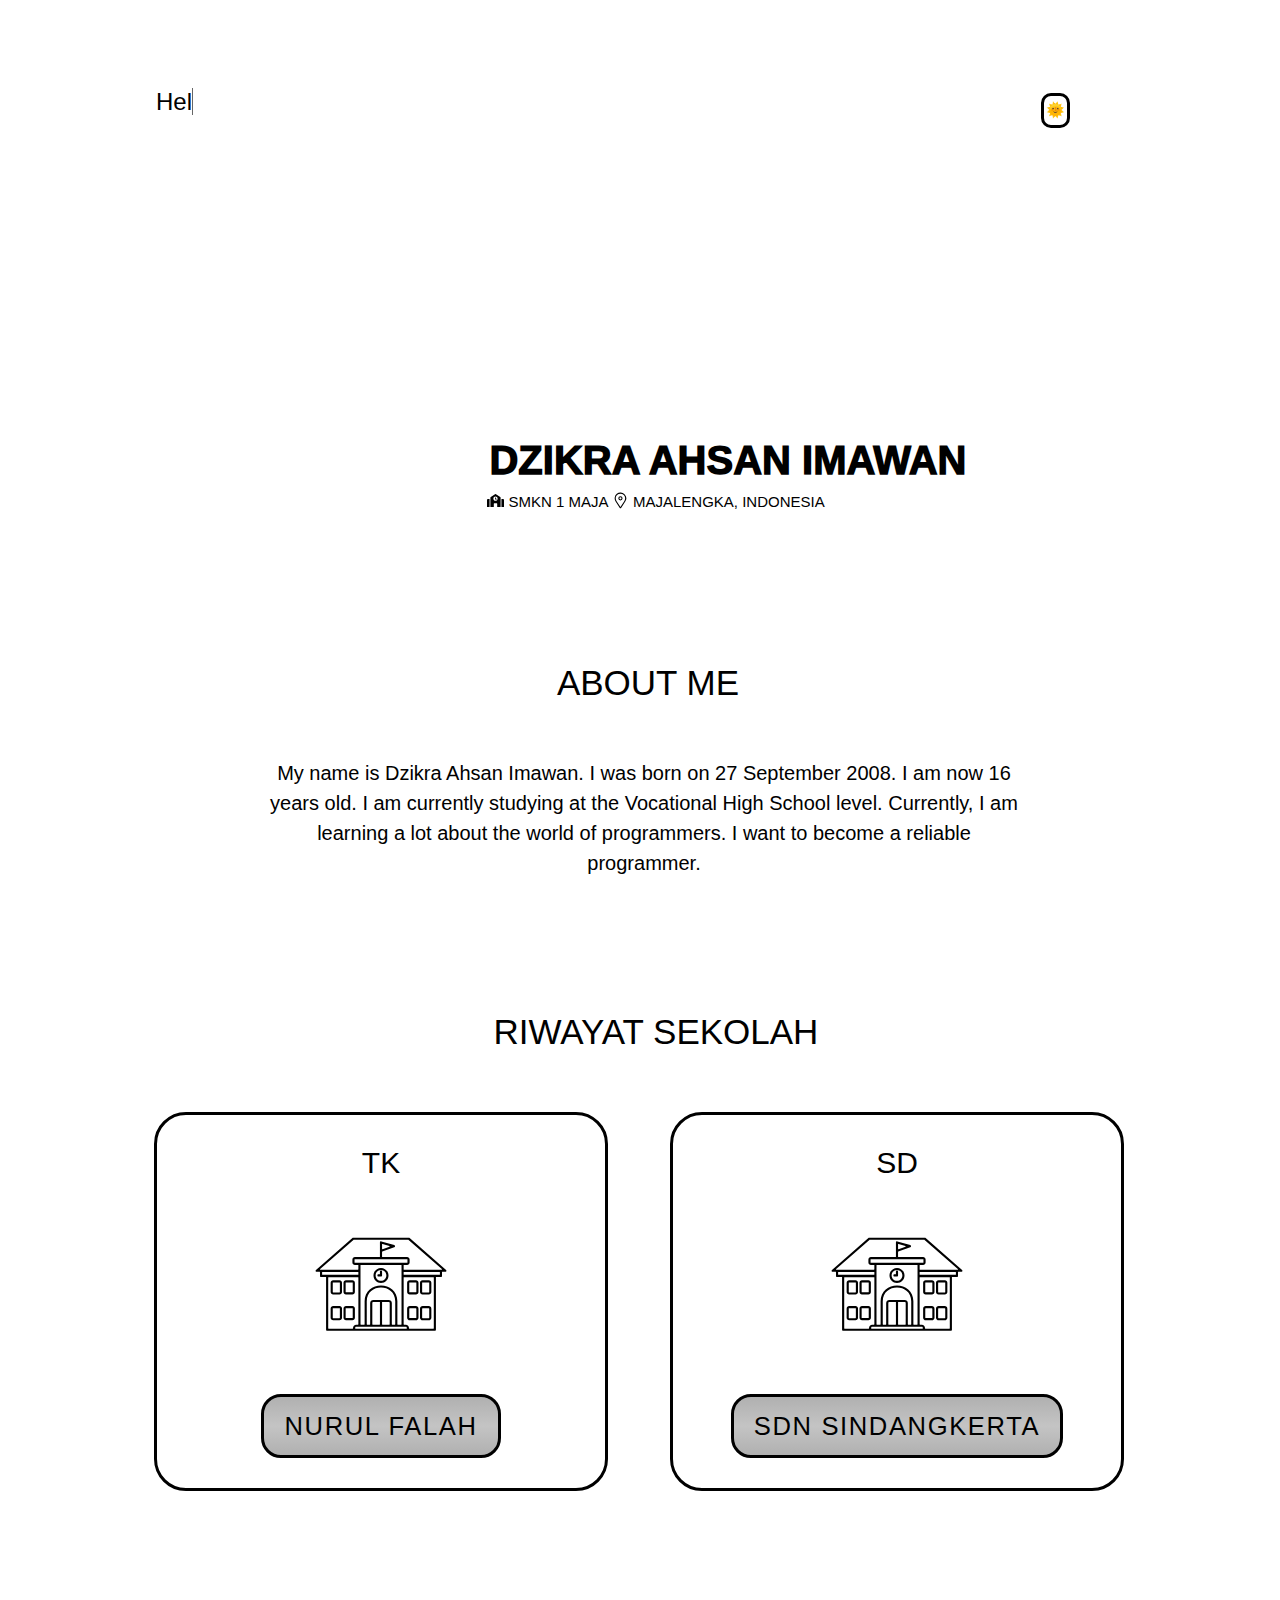
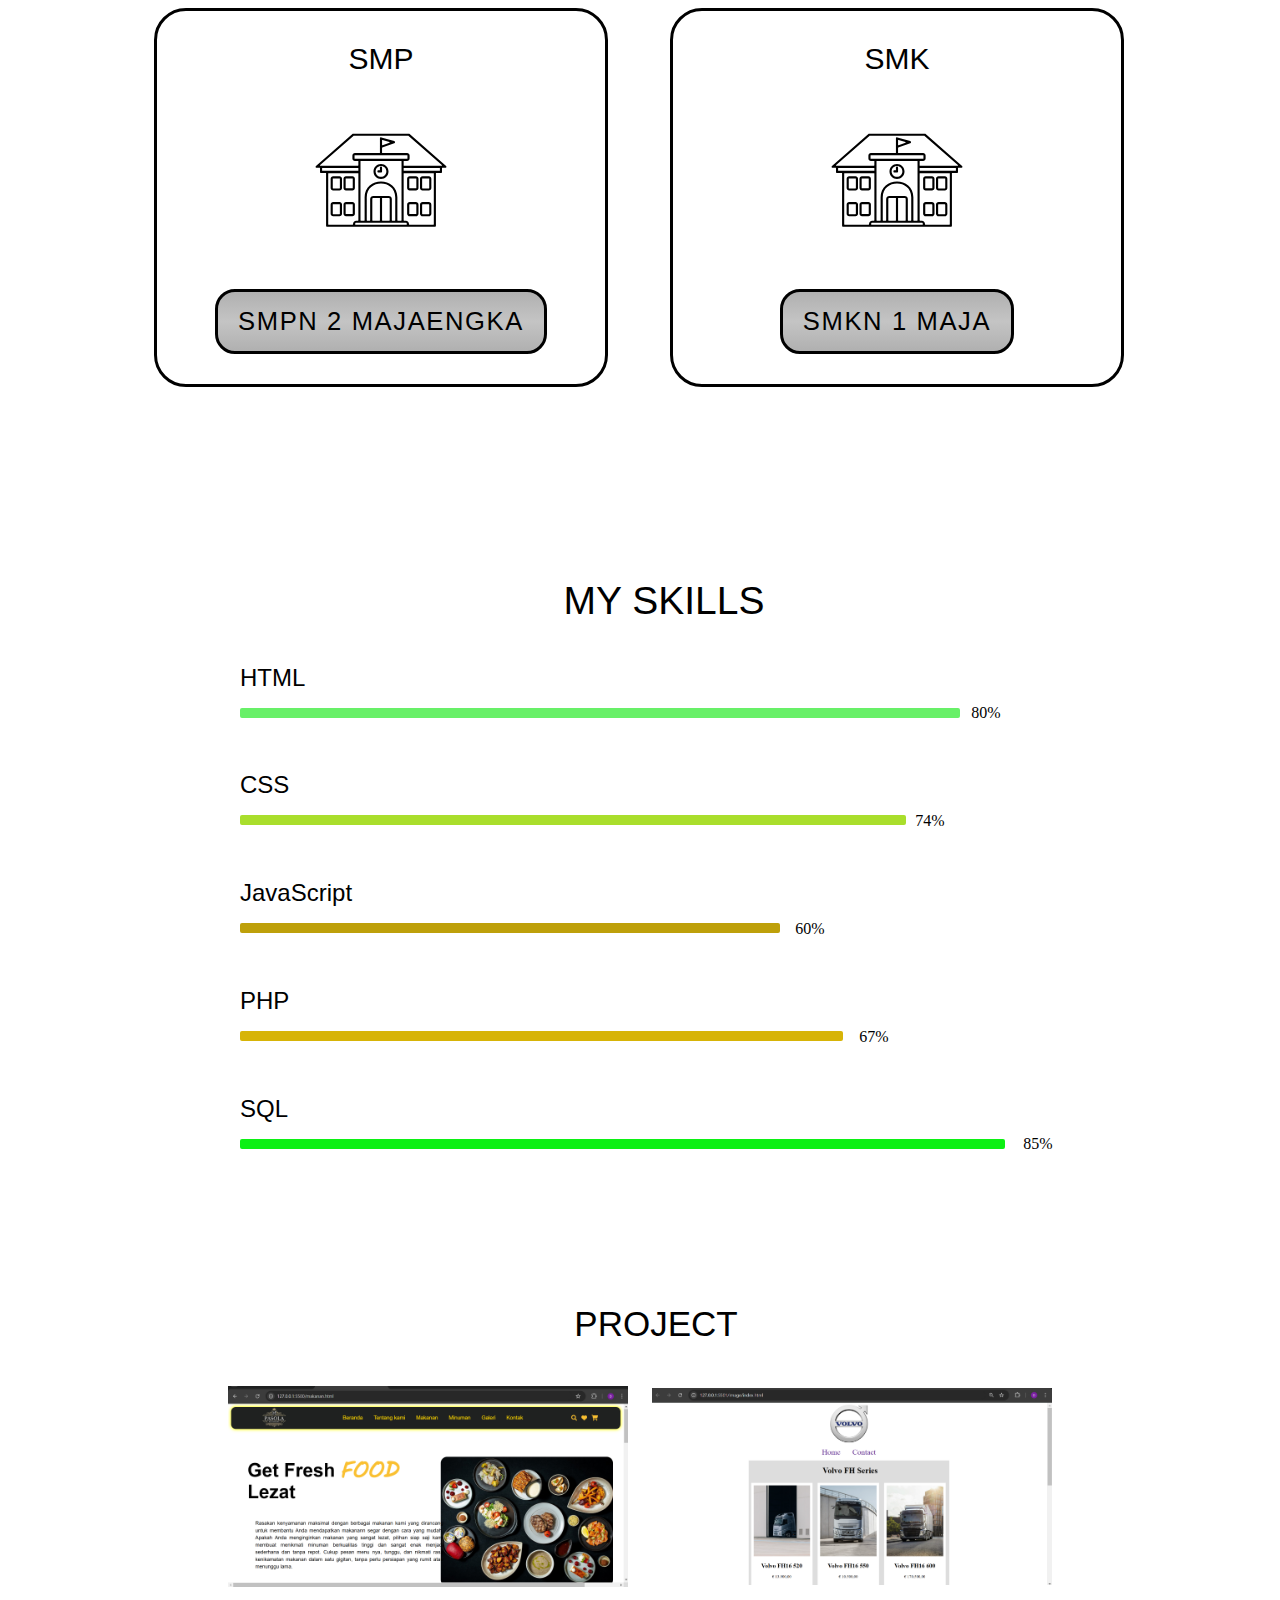
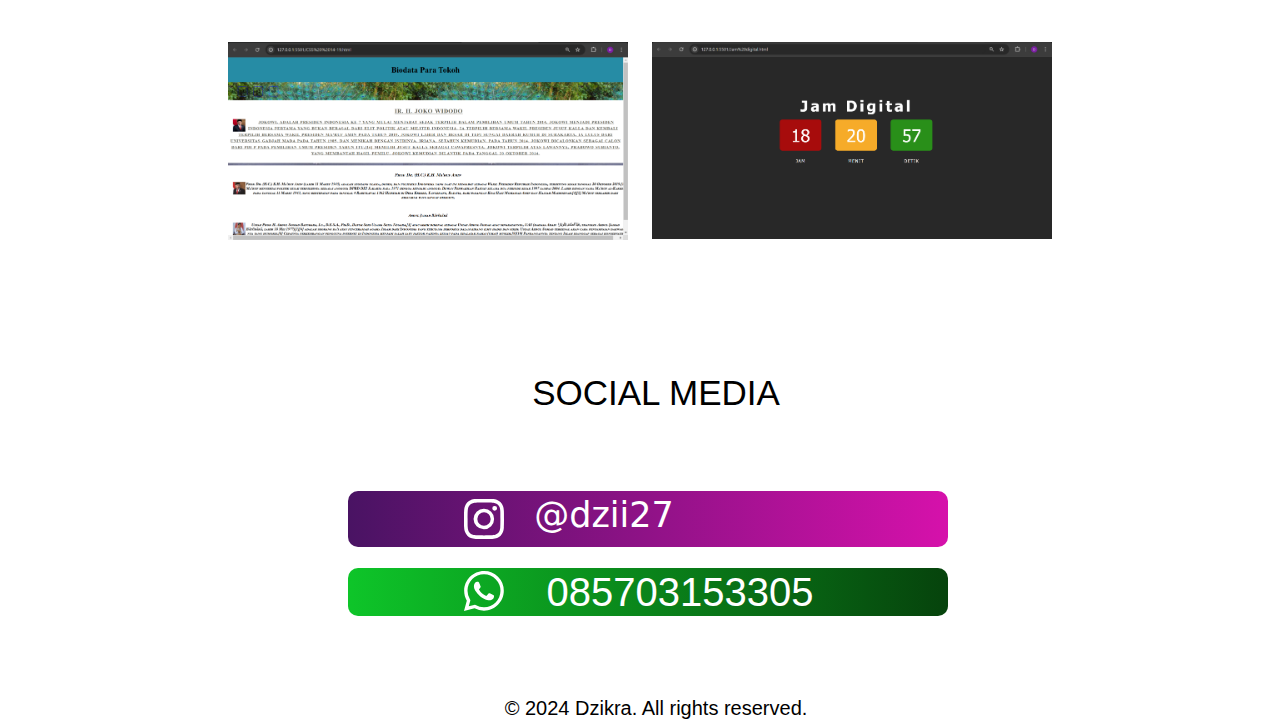
<file: index.html>
<!DOCTYPE html>
<html lang="en">
<head>
    <meta charset="UTF-8">
    <meta name="viewport" content="width=device-width, initial-scale=1.0">
    <title>My Portofolio</title>
    <link href="https://cdn.jsdelivr.net/npm/bootstrap@5.3.3/dist/css/bootstrap.min.css" rel="stylesheet" integrity="sha384-QWTKZyjpPEjISv5WaRU9OFeRpok6YctnYmDr5pNlyT2bRjXh0JMhjY6hW+ALEwIH" crossorigin="anonymous">    
    <link rel="stylesheet" href="style.css">
    <style>
        * {
            margin: 0;
            padding: 0;
            box-sizing: border-box;
        }
        .container{
            width: 1280px;
            min-width: 25%;
            max-width: 100%;
            margin-top: -5rem;
        }

        @media (min-width: 400px) and (orientation: portrait) {
            .thumbnail {
                margin-left: 18.5rem;
            }
            .header {
                margin-left: 14.5rem;
                width: 600px;
                font-weight: 400;
            }
            .footer {
                margin-left: 14.2rem;
                width: 600px;
                font-weight: 400;
            }
            .animation h1 {
                width: 600px;
                font-weight: 400;
            }
            .abot ul {
                margin-left: 9rem;
                width: 800px;
                font-weight: 400;
            }
            .wordd ul {
                width: 800px;
                margin-right: 30rem;
                margin-left: -5.5rem;
                font-weight: 400;
            }
            .my {
                margin-left: 6rem;
                width: 900px;
                font-weight: 400;
            }
            .skill-bar {
                margin-right: 10rem;
            }
            .skillword {
                font-weight: 400;
            }
            .skillword2 {
                font-weight: 400;
            }
            .skillword3 {
                font-weight: 400;
            }
            .skillword4 {
                font-weight: 400;
            }
            .skillword5 {
                font-weight: 400;
            }
            .persen {
                margin-right: 5rem;
                font-weight: 400;
            }
            .persen2 {
                margin-right: 3.5rem;
                font-weight: 400;
            }
            .persen3 {
                margin-right: 1rem;
                font-weight: 400;
            }
            .persen4 {
                margin-right: 2.5rem;
                font-weight: 400;
            }
            .persen5 {
                margin-left: 15rem;
                font-weight: 400;
            }
            .about3 ul {
                margin-left: 19.5rem;
                font-weight: 400;
            }
            .about3 img {
                margin-left: 13.5rem;
            }
            .about4 ul {
                margin-left: 14.5rem;
                width: 600px;
                font-weight: 400;
            }
            .button {
                margin-top: -20rem;
                margin-left: 10rem;
                margin-bottom: -20rem;
            }
            .background {
                width: 400px;
                margin-right: 10rem;
                margin-left: 10rem;
            }
            .background2 {
                width: 400px;
                margin-left: -20rem;
                margin-right: 15rem;
            }
            .poin i {
                margin-left: -3rem;
            }
            .poin2 i {
                margin-left: -3rem;
            }
            .iconword {
                margin-left: 17rem;
                font-weight: 400;
            }
            .iconword2 h1 {
                margin-left: 25rem;
                margin-top: 0.4rem;
                font-weight: 400;
            }
            .skill-bar h2 {
                font-weight: 400;
            }
            .services-box h3 {
                font-weight: 400;
            }
            .btn {
                font-weight: 400;
            }
            .about {
                margin-left: 11rem;
                font-weight: 400;
            }
            .about2 {
                font-weight: 400;
            }
            .about3 {
                font-weight: 400;
            }
            .about4 {
                font-weight: 400;
            }
            .about ul {
                text-align: center;
                width: 600px;
                margin-left: 3.40rem;
                font-weight: 400;
            }
            .about5 {
                margin-left: -6rem;
                text-align: center;
                font-weight: 200;
            }
            .theme {
                margin-right: 5rem;
                margin-bottom: 30rem;
            }
        }




        [data-theme="light"] {
            --color-bg: #ffffff;
            --color-fg: #000000;
        }
        
        [data-theme="dark"] {
            --color-bg: #000000;
            --color-fg: #ffffff;
        }
        
        body {
            background-color: var(--color-bg);
            color: var(--color-fg);
            display: block;
            min-height: 100px;
            place-items: center;
        }
        
        button {
            font-size: 15px;
            font-weight: bold;
            padding: 3px 2px;
            transition: all var(--global-transition-time) ease-in-out;
            border-radius: 10px;
            border-width: 20px;
            cursor: pointer;
            color: var(--color-fg);
            background-color: var(--color-bg);
            border: 3px solid var(--color-fg);
        }
        .button {
            margin-left: 5rem;
            margin-top: -20rem;
            margin-bottom: -20rem;
        }

        
        .animation h1{
            padding: 3em 2em;
            font-size: 18px;

            margin-top: -100rem;
            margin-left: 20rem;
            font-weight: 100;
            font-size: 1.5em;
            margin: 4em;
            font-family: "FONTSPRING DEMO - Organetto",sans-serif;

        }

        .con{
            font-size: 20px;
            font-family: "FONTSPRING DEMO - Organetto",sans-serif;
            margin-top: 50px;
        }


        .thumbnail{
            text-align: center;
            width: 125px;
            position: relative;
            margin-top: 205px;
            top: 40%;
            left: 50%;
            transform: translate(-50%, -50%);
        }
        .thumbnail img{
            width: 135px;
            position: relative;
            top: 50%;
            left: 50%;
            transform: translate(-50%, -50%);
            margin: 10px;
            padding: 5px;
            background-color: rgb(186, 186, 186);
        }
        .header{
            font-size: 40px;
            font-family: "FONTSPRING DEMO - Organetto UltraBold",sans-serif;
            text-align: center;
            margin-top: -10rem;
        }
        .footer {
            font-size: 15px;
            font-family: "FONTSPRING DEMO - Organetto",sans-serif;
            text-align: center;
            margin-top: -15px;  
            color: var(--color-fg);
            background-color: var(--color-bg);
        }
        .about{
            width: 1280px;
            max-width: 100%;
            text-align: center;
            font-size: 35px;
            margin-top: 8rem;
            font-family: "FONTSPRING DEMO - Organetto UltraBold",sans-serif;
        }
        .about2{
            text-align: center;
            font-size: 35px;
            margin-top: -7rem;
            font-family: "FONTSPRING DEMO - Organetto UltraBold",sans-serif;
        }
        .about3{
            text-align: center;
            width: 1000px;
            max-width: 100%;
            min-width: 25%;
            font-size: 35px;
            margin-left: 8rem;
            margin-top: 9rem;
            font-family: "FONTSPRING DEMO - Organetto UltraBold",sans-serif;
        }
        .about4{
            width: 100%;
            text-align: center;
            font-size: 35px;
            margin-top: 150px;
            margin-left: 0rem;
            font-family: "FONTSPRING DEMO - Organetto UltraBold",sans-serif;
        }
        .about5 h1 {
            width: 600px;
            text-align: center;
            font-size: 20px;
            font-weight: 5rem;
            margin-top: 80px;
            margin-left: 21.5rem;
            font-family: sans-serif;
            color: var(--color-fg);
        }
        .myskills{
            text-align: center;
            font-size: 35px;
            margin-top: -40px;
            font-family: "FONTSPRING DEMO - Organetto UltraBold",sans-serif;
        }
        .abot{
            text-align: center;
            font-size: 35px;
            margin-top: 9rem;
            margin-left: -1rem;
            font-family: "FONTSPRING DEMO - Organetto UltraBold",sans-serif;
        }
        .icon{
            width: 17px;
            margin-top: -5px;
            color: var(--color-fg);
            background-color: var(--color-bg);
        }
        .icons{
            width: 30px;
            margin-top: 17px;
            color: var(--color-fg);
            background-color: var(--color-bg);
        }
        .wordd{
            margin-top: 3rem;
            margin-left: 13.5rem;
            text-align: center;
            width: 800px;
            font-size: 20px;
            font-weight: 60;
            font-family: "FONTSPRING DEMO - Organetto",sans-serif;
        }

        .word{
            margin-top: -28px;
            margin-left: 270px;
            width: 600px;
        }
        .iconword h1 {
            margin-top: -3.3rem;
            margin-right: 17rem;
            color: white;
            text-align: center;
            margin-left: 200px;
            font-size: 35px;
            font-weight: 100px;
        }
        .iconword2{
            text-align: center;
            color: white;
            margin-top: -3rem;
            margin-left: 80px;
            font-size: 10px;
            font-weight: 100;
            font-family: "FONTSPRING DEMO - Organetto",sans-serif;
        }
        .poin{
            position: relative;
            margin-left: 28.25rem;
            margin-top: 5rem;
            margin-bottom: 10px;
            width: 50px;
            color: rgb(255, 255, 255);
        }
        .poin2{
            margin-left: 28.25rem;
            margin-top: 2rem;
            width: 50px;
            color: white;
        }
        .theme{
            margin-top: -3830px;
            display: block;
            margin-left: 750px;
            justify-content: center;
        }
        .row{
            margin-left: 30px;
            margin-top: -45px;
            width: 500px;
            border-style: solid;
            border-bottom: 100px;
            border-color: black;
        }
        .column{
            font-size: 15;
            margin-top: 15px;
            margin-left: 10px;
        }

        .services{
            margin-top: 2rem;    
        }

        .services h3{
            margin-bottom: 5rem;
            text-align: center;
            font-size: 30px;

        }
        .services-container{
            display: flex;
            width: 1000px;
            max-width: 100%;
            justify-content: center;
            flex-wrap: wrap;
            gap: 2rem;
            margin: 8rem;
            margin-top: 9rem;
            margin-left: 7rem;
        }
        .services-container .services-box{
            flex: 1 1 15rem;
            background: white;
            padding: 30px 30px 30px;
            border-radius: 2rem;
            text-align: center;
            border: 0.2rem solid;
            transition: 0.5s ease;
            margin-top: -90px;
            margin-bottom: 175px;
            margin-left: 30px;
        }
        .services-container .services-box:hover{
            border-color:#2b2b2b;
            transform: scale(1.02);
        }
        .services-box i{
            font-size: 3rem;
            color: red;
        }
        .services-box h3{
            font-size: 30px;
            color: black;
        }
        .services-box p{
            font-size: 1.6rem;
            margin: 1rem 0 3rem;
        }
        .btn{
            display: inline-block;
            padding: 10px 20px;
            background: linear-gradient(180deg, rgb(176, 176, 176), #c4c4c4, rgb(176, 176, 176));
            border-color: black;
            border-width: 3px;
            border-radius: 20px;
            font-size: 1.6rem;
            color: black;
            letter-spacing: 0.1rem;            
        }
        .btn:hover{
            box-shadow: none;
        }
        .progress {
            height: 10px;
            background-color: #196caf;
            width: 0;
            margin-top: -4px;
            animation: load 2s forwards;
            border-radius: 2px;
        }
            .progress.html { width: 80%; 
             background-color: rgb(104, 240, 104);}

            .progress.css { width: 74%; 
             background-color: rgb(169, 222, 44);}

            .progress.javascript { width: 60%; 
             background-color: rgb(190, 160, 10);}

            .progress.php { width: 67%; 
             background-color: rgb(215, 180, 7);}

            .progress.sql { width: 85%; 
             background-color: rgb(12, 240, 20);}


            @keyframes load {
            from { width: 0; }
            to { width: 80%, 74%, 60%, 67%,85%; }
        }
        .my{
            font-size: 39px;
            margin-top: -30px;
        }
        .skill{
            margin-left: 180px;
            margin-top: -35px;
            width: 900px;
        }
        .skill-bar{
            margin-top: 45px;
            text-align: center;
            
        }
        .skillword{
            margin-right: 870px;
            margin-top: 70px;
            font-size: 24px;
        }
        .skillword2{
            margin-right: 900px;
            font-size: 24px;
        }
        .skillword3{
            margin-right: 800px;
            font-size: 24px;
        }
        .skillword4{
            margin-right: 900px;
            font-size: 24px;
        }
        .skillword5{
            margin-right: 900px;
            font-size: 24px;
        }
        .image{
            width: 400px;
            max-width: 100%;
            margin: 5px 7px;
            margin-top: 20px;
        }
        .image1{
            width: 400px;
            max-width: 100%;
            margin: 5px 7px;
            margin-top: 50px;
        }
        .background{
            background: linear-gradient(90deg, #491363, #d611ab);
            width: 600px;
            margin-top: -7.5rem;
            margin-left: 21rem;
            height: 3.5rem;
            border-radius: 10px;
        }
        .background2{
            background: linear-gradient(90deg, #0ec529, #06430c);
            width: 600px;
            margin-top: 2rem;
            height: 3rem;
            border-radius: 10px;
            margin-left: 21rem;
        }
        .persen{
            text-align: center;
            font-size: 1rem;
            font-weight: 300;
            font-family: fantasy;
            margin-left: 37rem;
            margin-top: -0.9rem;

        }
        .persen2{
            text-align: center;
            font-size: 1rem;
            font-weight: 300;
            font-family: fantasy;
            margin-left: 30rem;
            margin-top: -0.9rem;

        }
        .persen3{
            text-align: center;
            font-size: 1rem;
            font-weight: 300;
            font-family: fantasy;
            margin-left: 15rem;
            margin-top: -0.9rem;

        }
        .persen4{
            text-align: center;
            font-size: 1rem;
            font-weight: 300;
            font-family: fantasy;
            margin-left: 23rem;
            margin-top: -0.9rem;

        }
        .persen5{
            text-align: center;
            font-size: 1rem;
            font-weight: 300;
            font-family: fantasy;
            margin-left: 43.5rem;
            margin-top: -0.9rem;
        }
        .school {
            width: 10rem;
            margin-top: 0.5rem;
            margin-left: 0rem;
        }
        .school2 {
            width: 10rem;
            margin-top: 0.5rem;
            margin-left: 0rem;
        }
        .school3 {
            width: 10rem;
            margin-top: 0.5rem;
            margin-left: 0rem;
        }
        .school4 {
            width: 10rem;
            margin-top: 0.5rem;
            margin-left: 0rem;
        }
        

        

    </style>
</head>
<body>
    <div class="container">
        
        <div class="animation">
            <link href="https://fonts.googleapis.com/css?family=Raleway:200,100,400" rel="stylesheet" type="text/css" />
            <h1>
            <span
                class="txt-rotate"
                data-period="2000"
                data-rotate='[ "Hello, I Am Dzikra Ahsan Imawan"]'></span>
                </h1>
        </div>

        <div class="thumbnail">
            <img src="image/foto 1.png" alt="">
        </div>
        <div class="header">
            <ul>
                <a>DZIKRA AHSAN IMAWAN</a>
            </ul>
        </div>
        <div class="footer">
            <ul>
                <a><svg class="icon" margin-top="-49px" viewBox="0 0 640 512" xmlns="http://www.w3.org/2000/svg"><path d="m0 224v272c0 8.84 7.16 16 16 16h80v-320h-64c-17.67 0-32 14.33-32 32zm360-48h-24v-40c0-4.42-3.58-8-8-8h-16c-4.42 0-8 3.58-8 8v64c0 4.42 3.58 8 8 8h48c4.42 0 8-3.58 8-8v-16c0-4.42-3.58-8-8-8zm137.75-63.96-160-106.67a32.02 32.02 0 0 0 -35.5 0l-160 106.67a32.002 32.002 0 0 0 -14.25 26.62v373.34h128v-144c0-8.84 7.16-16 16-16h96c8.84 0 16 7.16 16 16v144h128v-373.33c0-10.7-5.35-20.7-14.25-26.63zm-177.75 143.96c-44.18 0-80-35.82-80-80s35.82-80 80-80 80 35.82 80 80-35.82 80-80 80zm288-64h-64v320h80c8.84 0 16-7.16 16-16v-272c0-17.67-14.33-32-32-32z"/></svg>  SMKN 1 MAJA ㅤ<svg class="icon" xmlns="http://www.w3.org/2000/svg" viewBox="0 0 512 512">
                    <path fill="var(--ci-primary-color, currentColor)" d="M253.924,127.592a64,64,0,1,0,64,64A64.073,64.073,0,0,0,253.924,127.592Zm0,96a32,32,0,1,1,32-32A32.037,32.037,0,0,1,253.924,223.592Z" class="ci-primary"/>
                    <path fill="var(--ci-primary-color, currentColor)" d="M376.906,68.515A173.922,173.922,0,0,0,108.2,286.426L229.107,472.039a29.619,29.619,0,0,0,49.635,0L399.653,286.426A173.921,173.921,0,0,0,376.906,68.515Zm-4.065,200.444L253.925,451.509,135.008,268.959C98.608,213.08,106.415,138.3,153.571,91.142a141.92,141.92,0,0,1,200.708,0C401.435,138.3,409.241,213.08,372.841,268.959Z" class="ci-primary"/>
                </svg> MAJALENGKA, INDONESIA</a>
            </ul>

    </div>

    <div class="abot">
        <ul>ABOUT ME</ul>
    </div>

        <div class="wordd">
            <ul>
                My name is Dzikra Ahsan Imawan. I was born on 27 September 2008. I am now 16 years old.  I am currently studying at the Vocational High School level. Currently, I am learning a lot about the world of programmers. I want to become a reliable programmer.
            </ul>
        </div>


            <div class="about">
                <ul>RIWAYAT SEKOLAH</ul>
                <div class="services-container">
                    <div class="services-box">
                        <i></i>
                        <h3>TK</h3>
                        <svg class="school" xmlns="http://www.w3.org/2000/svg" version="1.1" viewBox="-5.0 -10.0 110.0 135.0">
                            <path d="m87.762 45.238v36.02c0 0.41016-0.32812 0.73828-0.73828 0.73828l-74.043 0.003906c-0.41016 0-0.73828-0.32812-0.73828-0.73828l-0.003907-36.023c0-0.14062-0.10938-0.25-0.25-0.25h-3.207c-0.41016 0-0.73828-0.32812-0.73828-0.73828v-2.5312c0-0.14062-0.10938-0.25-0.25-0.25h-2.0547c-0.71094 0-1-0.91016-0.44141-1.3281l25.039-21.969c0.14062-0.12109 0.30859-0.17969 0.48047-0.17969h38.359c0.21094 0 0.39844 0.089843 0.53125 0.21875l25.039 21.969c0.51172 0.44922 0.19141 1.2891-0.48047 1.2891h-2.0586c-0.14062 0-0.25 0.10938-0.25 0.25v2.5312c0 0.41016-0.32812 0.73828-0.73828 0.73828h-3.2188c-0.12891 0.011719-0.23828 0.12109-0.23828 0.25zm-39.512-0.60938h1.75c0.41016 0 0.73828-0.32812 0.73828-0.73828v-2.5781c0-1.0195-1.4805-0.92188-1.4805 0v1.6016c0 0.14063-0.10937 0.25-0.25 0.25h-0.76172c-0.95703-0.003906-0.95703 1.4648 0.003906 1.4648zm1.75-5.8984c-2.8516 0-5.1602 2.3086-5.1602 5.1602s2.3203 5.1602 5.1602 5.1602c2.8516 0 5.1602-2.3203 5.1602-5.1602s-2.3086-5.1602-5.1602-5.1602zm0 1.4805c-2.0391 0-3.6914 1.6484-3.6914 3.6914 0 2.0391 1.6484 3.6914 3.6914 3.6914 2.0391 0 3.6914-1.6484 3.6914-3.6914 0-2.043-1.6523-3.6914-3.6914-3.6914zm-0.73828-9.2109v-9.7812c0-0.51172 0.5-0.85938 0.96875-0.69922l8.8789 2.5586c0.71875 0.19922 0.69922 1.2305-0.011719 1.4219l-8.2109 2.9609c-0.10156 0.039062-0.16016 0.12891-0.16016 0.23047l0.003907 3.3086c0 0.14062 0.10938 0.25 0.25 0.25h16.941c0.89844 0 1.75 0.82031 1.75 1.75v2.0117c0 0.94922-0.80078 1.7383-1.75 1.7383h-2.1016c-0.14062 0-0.25 0.10938-0.25 0.25v2.7617c0 0.14062 0.10938 0.25 0.25 0.25h25.84c0.23047 0 0.32812-0.28125 0.16016-0.42969l-22.852-20.051c-0.050781-0.039062-0.10156-0.058594-0.16016-0.058594l-37.617-0.003906c-0.058594 0-0.12109 0.019531-0.16016 0.058594l-22.852 20.051c-0.19141 0.17188-0.078126 0.42969 0.16016 0.42969h25.84c0.14062 0 0.25-0.10937 0.25-0.25v-3.0117h-2.3516c-0.48047 0-0.92188-0.19922-1.2305-0.51172l-0.050781-0.050781c-0.28906-0.30859-0.46094-0.73047-0.46094-1.1797v-2.0117c0-0.48047 0.19922-0.92188 0.51172-1.2305 0.32031-0.32031 0.75-0.51172 1.2305-0.51172h16.941c0.12891 0 0.24219-0.10938 0.24219-0.25zm1.4766-8.4688v3.0781c0 0.17188 0.17188 0.28906 0.32812 0.23047l4.75-1.7109c0.21875-0.078125 0.21094-0.39844-0.019531-0.46875l-4.75-1.3711c-0.15625-0.039062-0.30859 0.082032-0.30859 0.24219zm14.832 19.199v1.5508c0 0.14062 0.10938 0.25 0.25 0.25h24.422c0.14062 0 0.25-0.10938 0.25-0.25v-1.5508c0-0.14062-0.10938-0.25-0.25-0.25h-24.422c-0.14062 0-0.25 0.10938-0.25 0.25zm2.3516-9h-35.844c-0.070313 0-0.14062 0.03125-0.19141 0.078125-0.050781 0.050781-0.078125 0.12109-0.078125 0.19141v2.0117c0 0.058593 0.019531 0.12109 0.058594 0.17188l0.019531 0.019531c0.050781 0.050781 0.12109 0.078125 0.19141 0.078125h35.84c0.14844 0 0.26953-0.12109 0.26953-0.26953v-2.0117c0.003906-0.14844-0.11719-0.26953-0.26562-0.26953zm-8.1406 44.809v-15.867c0-12.57-19.57-12.57-19.57 0v15.871c0 0.14062 0.10937 0.25 0.25 0.25h1.8398c0.14062 0 0.25-0.10938 0.25-0.25v-14.582c0-0.60938 0.25-1.1602 0.64844-1.5586 0.39844-0.39844 0.96094-0.64844 1.5586-0.64844l5.2422-0.003906h5.2383c0.60938 0 1.1602 0.25 1.5586 0.64844 0.39844 0.39844 0.64844 0.96094 0.64844 1.5586v14.578c0 0.14062 0.10938 0.25 0.25 0.25h1.8398c0.13672-0.003906 0.24609-0.11328 0.24609-0.24609zm-21.043 0v-15.867c0-14.52 22.52-14.52 22.52 0v15.871c0 0.14062 0.10938 0.25 0.25 0.25h2.3516c0.14062 0 0.25-0.10938 0.25-0.25v-40.539c0-0.14062-0.10938-0.25-0.25-0.25h-27.699c-0.14062 0-0.25 0.10938-0.25 0.25v40.539c0 0.14062 0.10938 0.25 0.25 0.25h2.3516c0.11719-0.011719 0.22656-0.12109 0.22656-0.25391zm-4.5586-32.367h-20.219c-0.14063 0-0.25 0.10938-0.25 0.25v34.871c0 0.14062 0.10937 0.25 0.25 0.25h16.551c0.14062 0 0.25-0.10938 0.25-0.25v-0.28906c0-1.2188 1-2.2109 2.2109-2.2109h1.2188c0.14062 0 0.25-0.10938 0.25-0.25v-32.121c-0.011718-0.14062-0.12109-0.25-0.26172-0.25zm31.641 32.609h1.2188c1.2188 0 2.2109 1 2.2109 2.2109v0.28906c0 0.14062 0.10938 0.25 0.25 0.25h16.551c0.14062 0 0.25-0.10938 0.25-0.25v-34.859c0-0.14062-0.10938-0.25-0.25-0.25h-20.23c-0.14062 0-0.25 0.10938-0.25 0.25v32.121c0 0.12891 0.10938 0.23828 0.25 0.23828zm-15.082-15.562v15.309c0 0.14062 0.10938 0.25 0.25 0.25h4.7383c0.14063 0 0.25-0.10938 0.25-0.25l0.003907-14.566c0-0.19922-0.078125-0.39063-0.21094-0.51953-0.12891-0.12891-0.32031-0.21094-0.51953-0.21094h-4.5117zm-1.4766 15.32v-15.32h-4.5c-0.19922 0-0.39062 0.078125-0.51953 0.21094-0.12891 0.12891-0.21094 0.32031-0.21094 0.51953v14.578c0 0.14062 0.10938 0.25 0.25 0.25h4.7383c0.12891 0.003906 0.24219-0.10547 0.24219-0.23828zm-39.75-35.809v1.5508c0 0.14062 0.10938 0.25 0.25 0.25h24.422c0.14062 0 0.25-0.10938 0.25-0.25v-1.5508c0-0.14062-0.10938-0.25-0.25-0.25h-24.422c-0.14062 0-0.25 0.10938-0.25 0.25zm16.398 5.5312c-0.92969 0-1.6914 0.76172-1.6914 1.6914v6.4102c0 0.92969 0.76172 1.6914 1.6914 1.6914h4.4414c0.92969 0 1.6914-0.76172 1.6914-1.6914v-6.4102c0-0.92969-0.76172-1.6914-1.6914-1.6914zm4.4414 1.4688h-4.4414c-0.078125 0-0.14844 0.058593-0.14844 0.058593-0.039063 0.039063-0.058594 0.089844-0.058594 0.14844v6.4102c0 0.12109 0.089844 0.21094 0.21094 0.21094h4.4414c0.12109 0 0.21094-0.10156 0.21094-0.21094v-6.4102c0.003906-0.10938-0.097656-0.20703-0.21484-0.20703zm-13.262-1.4688c-0.94141 0-1.7109 0.76953-1.7109 1.7109v6.3594c0 0.94141 0.76953 1.7109 1.7109 1.7109h4.3906c0.94141 0 1.7109-0.76953 1.7109-1.7109v-6.3594c0-0.94141-0.76953-1.7109-1.7109-1.7109zm4.3906 1.4688h-4.3906c-0.089844 0-0.17188 0.070312-0.17188 0.070312-0.039063 0.039063-0.070313 0.10156-0.070313 0.17188v6.3594c0 0.070313 0.019532 0.12109 0.070313 0.17188 0.039062 0.039063 0.10156 0.070313 0.17188 0.070313h4.3906c0.12891 0 0.23828-0.10938 0.23828-0.23828v-6.3594c-0.007812-0.13672-0.11719-0.24609-0.23828-0.24609zm4.4492 16.238c-0.92969 0-1.6992 0.76953-1.6992 1.6992v6.3906c0 0.92969 0.76953 1.6992 1.6992 1.6992h4.4219c0.92969 0 1.6992-0.76953 1.6992-1.6992v-6.3906c0-0.92969-0.76953-1.6992-1.6992-1.6992zm4.4102 1.4727h-4.4219c-0.12891 0-0.21875 0.10156-0.21875 0.21875v6.3906c0 0.12891 0.10156 0.21875 0.21875 0.21875h4.4219c0.12891 0 0.21875-0.10156 0.21875-0.21875v-6.3906c0.011718-0.12109-0.089844-0.21875-0.21875-0.21875zm-13.23-1.4727c-0.94922 0-1.7383 0.78125-1.7383 1.7383v6.3203c0 0.94922 0.78125 1.7383 1.7383 1.7383h4.3516c0.94922 0 1.7383-0.78125 1.7383-1.7383v-6.3281c0-0.96094-0.78125-1.7383-1.7383-1.7383h-4.3516zm4.3398 1.4727h-4.3516c-0.12109 0-0.26172 0.14062-0.26172 0.26172v6.3203c0 0.14844 0.10937 0.26172 0.26172 0.26172h4.3516c0.14062 0 0.26172-0.12109 0.26172-0.26172v-6.3242c0-0.070313-0.03125-0.14062-0.078126-0.17969-0.042968-0.050781-0.11328-0.078125-0.18359-0.078125zm57.062-19.18c-0.92969 0-1.6992 0.76953-1.6992 1.6992v6.3906c0 0.92969 0.76953 1.6992 1.6992 1.6992h4.4102c0.92969 0 1.6992-0.76953 1.6992-1.6992v-6.3906c0-0.94141-0.76172-1.6992-1.6992-1.6992zm4.418 1.4688h-4.4102c-0.058593 0-0.12109 0.019531-0.16016 0.070312-0.039063 0.039063-0.070313 0.10156-0.070313 0.16016v6.3906c0 0.12891 0.10156 0.23047 0.23047 0.23047h4.4102c0.12109 0 0.23047-0.10156 0.23047-0.23047v-6.3906c-0.011718-0.12109-0.10938-0.23047-0.23047-0.23047zm-13.23-1.4688c-0.96094 0-1.7383 0.78125-1.7383 1.7383v6.3086c0 0.94922 0.78125 1.7383 1.7383 1.7383h4.3398c0.96094 0 1.7383-0.78125 1.7383-1.7383l0.003906-6.3086c0-0.94922-0.78906-1.7383-1.7383-1.7383zm4.3398 1.4688h-4.3398c-0.14062 0-0.26172 0.12109-0.26172 0.26172v6.3086c0 0.14844 0.12109 0.26172 0.26172 0.26172h4.3398c0.14063 0 0.26172-0.12109 0.26172-0.26172v-6.3008c0-0.14844-0.12109-0.26953-0.26172-0.26953zm4.582 16.238c-1 0-1.8086 0.82031-1.8086 1.8086v6.1602c0 0.98828 0.82031 1.8086 1.8086 1.8086h4.1914c1 0 1.8086-0.82031 1.8086-1.8086v-6.1602c0-1-0.80859-1.8086-1.8086-1.8086zm4.1992 1.4727h-4.1914c-0.19141 0-0.33984 0.14844-0.33984 0.33984v6.1602c0 0.19141 0.14844 0.33984 0.33984 0.33984h4.1914c0.19141 0 0.33984-0.14844 0.33984-0.33984v-6.1602c-0.011718-0.19141-0.16016-0.33984-0.33984-0.33984zm-13.051-1.4727c-1 0-1.8086 0.80859-1.8086 1.8086v6.1719c0 1 0.80859 1.8086 1.8086 1.8086h4.1992c1 0 1.8086-0.80859 1.8086-1.8086v-6.1719c0-1-0.80859-1.8086-1.8086-1.8086zm4.1992 1.4727h-4.1992c-0.17969 0-0.32812 0.14844-0.32812 0.32812v6.1719c0 0.17969 0.14844 0.32812 0.32812 0.32812h4.1992c0.17969 0 0.32812-0.14844 0.32812-0.32812v-6.1719c0.003906-0.17969-0.14844-0.32812-0.32812-0.32812zm-41.5 14.09h35.051c0.14062 0 0.25-0.10938 0.25-0.25v-0.28906c0-0.41016-0.32812-0.73828-0.73828-0.73828h-34.07c-0.41016 0-0.73828 0.32812-0.73828 0.73828v0.28906c0.007813 0.14062 0.11719 0.25 0.24609 0.25z" fill-rule="evenodd"/>
                        </svg>
                        <a class="btn">NURUL FALAH</a>
                    </div>
            
                    <div class="services-box">
                        <i></i>
                        <h3>SD</h3>
                        <svg class="school2" xmlns="http://www.w3.org/2000/svg" version="1.1" viewBox="-5.0 -10.0 110.0 135.0">
                            <path d="m87.762 45.238v36.02c0 0.41016-0.32812 0.73828-0.73828 0.73828l-74.043 0.003906c-0.41016 0-0.73828-0.32812-0.73828-0.73828l-0.003907-36.023c0-0.14062-0.10938-0.25-0.25-0.25h-3.207c-0.41016 0-0.73828-0.32812-0.73828-0.73828v-2.5312c0-0.14062-0.10938-0.25-0.25-0.25h-2.0547c-0.71094 0-1-0.91016-0.44141-1.3281l25.039-21.969c0.14062-0.12109 0.30859-0.17969 0.48047-0.17969h38.359c0.21094 0 0.39844 0.089843 0.53125 0.21875l25.039 21.969c0.51172 0.44922 0.19141 1.2891-0.48047 1.2891h-2.0586c-0.14062 0-0.25 0.10938-0.25 0.25v2.5312c0 0.41016-0.32812 0.73828-0.73828 0.73828h-3.2188c-0.12891 0.011719-0.23828 0.12109-0.23828 0.25zm-39.512-0.60938h1.75c0.41016 0 0.73828-0.32812 0.73828-0.73828v-2.5781c0-1.0195-1.4805-0.92188-1.4805 0v1.6016c0 0.14063-0.10937 0.25-0.25 0.25h-0.76172c-0.95703-0.003906-0.95703 1.4648 0.003906 1.4648zm1.75-5.8984c-2.8516 0-5.1602 2.3086-5.1602 5.1602s2.3203 5.1602 5.1602 5.1602c2.8516 0 5.1602-2.3203 5.1602-5.1602s-2.3086-5.1602-5.1602-5.1602zm0 1.4805c-2.0391 0-3.6914 1.6484-3.6914 3.6914 0 2.0391 1.6484 3.6914 3.6914 3.6914 2.0391 0 3.6914-1.6484 3.6914-3.6914 0-2.043-1.6523-3.6914-3.6914-3.6914zm-0.73828-9.2109v-9.7812c0-0.51172 0.5-0.85938 0.96875-0.69922l8.8789 2.5586c0.71875 0.19922 0.69922 1.2305-0.011719 1.4219l-8.2109 2.9609c-0.10156 0.039062-0.16016 0.12891-0.16016 0.23047l0.003907 3.3086c0 0.14062 0.10938 0.25 0.25 0.25h16.941c0.89844 0 1.75 0.82031 1.75 1.75v2.0117c0 0.94922-0.80078 1.7383-1.75 1.7383h-2.1016c-0.14062 0-0.25 0.10938-0.25 0.25v2.7617c0 0.14062 0.10938 0.25 0.25 0.25h25.84c0.23047 0 0.32812-0.28125 0.16016-0.42969l-22.852-20.051c-0.050781-0.039062-0.10156-0.058594-0.16016-0.058594l-37.617-0.003906c-0.058594 0-0.12109 0.019531-0.16016 0.058594l-22.852 20.051c-0.19141 0.17188-0.078126 0.42969 0.16016 0.42969h25.84c0.14062 0 0.25-0.10937 0.25-0.25v-3.0117h-2.3516c-0.48047 0-0.92188-0.19922-1.2305-0.51172l-0.050781-0.050781c-0.28906-0.30859-0.46094-0.73047-0.46094-1.1797v-2.0117c0-0.48047 0.19922-0.92188 0.51172-1.2305 0.32031-0.32031 0.75-0.51172 1.2305-0.51172h16.941c0.12891 0 0.24219-0.10938 0.24219-0.25zm1.4766-8.4688v3.0781c0 0.17188 0.17188 0.28906 0.32812 0.23047l4.75-1.7109c0.21875-0.078125 0.21094-0.39844-0.019531-0.46875l-4.75-1.3711c-0.15625-0.039062-0.30859 0.082032-0.30859 0.24219zm14.832 19.199v1.5508c0 0.14062 0.10938 0.25 0.25 0.25h24.422c0.14062 0 0.25-0.10938 0.25-0.25v-1.5508c0-0.14062-0.10938-0.25-0.25-0.25h-24.422c-0.14062 0-0.25 0.10938-0.25 0.25zm2.3516-9h-35.844c-0.070313 0-0.14062 0.03125-0.19141 0.078125-0.050781 0.050781-0.078125 0.12109-0.078125 0.19141v2.0117c0 0.058593 0.019531 0.12109 0.058594 0.17188l0.019531 0.019531c0.050781 0.050781 0.12109 0.078125 0.19141 0.078125h35.84c0.14844 0 0.26953-0.12109 0.26953-0.26953v-2.0117c0.003906-0.14844-0.11719-0.26953-0.26562-0.26953zm-8.1406 44.809v-15.867c0-12.57-19.57-12.57-19.57 0v15.871c0 0.14062 0.10937 0.25 0.25 0.25h1.8398c0.14062 0 0.25-0.10938 0.25-0.25v-14.582c0-0.60938 0.25-1.1602 0.64844-1.5586 0.39844-0.39844 0.96094-0.64844 1.5586-0.64844l5.2422-0.003906h5.2383c0.60938 0 1.1602 0.25 1.5586 0.64844 0.39844 0.39844 0.64844 0.96094 0.64844 1.5586v14.578c0 0.14062 0.10938 0.25 0.25 0.25h1.8398c0.13672-0.003906 0.24609-0.11328 0.24609-0.24609zm-21.043 0v-15.867c0-14.52 22.52-14.52 22.52 0v15.871c0 0.14062 0.10938 0.25 0.25 0.25h2.3516c0.14062 0 0.25-0.10938 0.25-0.25v-40.539c0-0.14062-0.10938-0.25-0.25-0.25h-27.699c-0.14062 0-0.25 0.10938-0.25 0.25v40.539c0 0.14062 0.10938 0.25 0.25 0.25h2.3516c0.11719-0.011719 0.22656-0.12109 0.22656-0.25391zm-4.5586-32.367h-20.219c-0.14063 0-0.25 0.10938-0.25 0.25v34.871c0 0.14062 0.10937 0.25 0.25 0.25h16.551c0.14062 0 0.25-0.10938 0.25-0.25v-0.28906c0-1.2188 1-2.2109 2.2109-2.2109h1.2188c0.14062 0 0.25-0.10938 0.25-0.25v-32.121c-0.011718-0.14062-0.12109-0.25-0.26172-0.25zm31.641 32.609h1.2188c1.2188 0 2.2109 1 2.2109 2.2109v0.28906c0 0.14062 0.10938 0.25 0.25 0.25h16.551c0.14062 0 0.25-0.10938 0.25-0.25v-34.859c0-0.14062-0.10938-0.25-0.25-0.25h-20.23c-0.14062 0-0.25 0.10938-0.25 0.25v32.121c0 0.12891 0.10938 0.23828 0.25 0.23828zm-15.082-15.562v15.309c0 0.14062 0.10938 0.25 0.25 0.25h4.7383c0.14063 0 0.25-0.10938 0.25-0.25l0.003907-14.566c0-0.19922-0.078125-0.39063-0.21094-0.51953-0.12891-0.12891-0.32031-0.21094-0.51953-0.21094h-4.5117zm-1.4766 15.32v-15.32h-4.5c-0.19922 0-0.39062 0.078125-0.51953 0.21094-0.12891 0.12891-0.21094 0.32031-0.21094 0.51953v14.578c0 0.14062 0.10938 0.25 0.25 0.25h4.7383c0.12891 0.003906 0.24219-0.10547 0.24219-0.23828zm-39.75-35.809v1.5508c0 0.14062 0.10938 0.25 0.25 0.25h24.422c0.14062 0 0.25-0.10938 0.25-0.25v-1.5508c0-0.14062-0.10938-0.25-0.25-0.25h-24.422c-0.14062 0-0.25 0.10938-0.25 0.25zm16.398 5.5312c-0.92969 0-1.6914 0.76172-1.6914 1.6914v6.4102c0 0.92969 0.76172 1.6914 1.6914 1.6914h4.4414c0.92969 0 1.6914-0.76172 1.6914-1.6914v-6.4102c0-0.92969-0.76172-1.6914-1.6914-1.6914zm4.4414 1.4688h-4.4414c-0.078125 0-0.14844 0.058593-0.14844 0.058593-0.039063 0.039063-0.058594 0.089844-0.058594 0.14844v6.4102c0 0.12109 0.089844 0.21094 0.21094 0.21094h4.4414c0.12109 0 0.21094-0.10156 0.21094-0.21094v-6.4102c0.003906-0.10938-0.097656-0.20703-0.21484-0.20703zm-13.262-1.4688c-0.94141 0-1.7109 0.76953-1.7109 1.7109v6.3594c0 0.94141 0.76953 1.7109 1.7109 1.7109h4.3906c0.94141 0 1.7109-0.76953 1.7109-1.7109v-6.3594c0-0.94141-0.76953-1.7109-1.7109-1.7109zm4.3906 1.4688h-4.3906c-0.089844 0-0.17188 0.070312-0.17188 0.070312-0.039063 0.039063-0.070313 0.10156-0.070313 0.17188v6.3594c0 0.070313 0.019532 0.12109 0.070313 0.17188 0.039062 0.039063 0.10156 0.070313 0.17188 0.070313h4.3906c0.12891 0 0.23828-0.10938 0.23828-0.23828v-6.3594c-0.007812-0.13672-0.11719-0.24609-0.23828-0.24609zm4.4492 16.238c-0.92969 0-1.6992 0.76953-1.6992 1.6992v6.3906c0 0.92969 0.76953 1.6992 1.6992 1.6992h4.4219c0.92969 0 1.6992-0.76953 1.6992-1.6992v-6.3906c0-0.92969-0.76953-1.6992-1.6992-1.6992zm4.4102 1.4727h-4.4219c-0.12891 0-0.21875 0.10156-0.21875 0.21875v6.3906c0 0.12891 0.10156 0.21875 0.21875 0.21875h4.4219c0.12891 0 0.21875-0.10156 0.21875-0.21875v-6.3906c0.011718-0.12109-0.089844-0.21875-0.21875-0.21875zm-13.23-1.4727c-0.94922 0-1.7383 0.78125-1.7383 1.7383v6.3203c0 0.94922 0.78125 1.7383 1.7383 1.7383h4.3516c0.94922 0 1.7383-0.78125 1.7383-1.7383v-6.3281c0-0.96094-0.78125-1.7383-1.7383-1.7383h-4.3516zm4.3398 1.4727h-4.3516c-0.12109 0-0.26172 0.14062-0.26172 0.26172v6.3203c0 0.14844 0.10937 0.26172 0.26172 0.26172h4.3516c0.14062 0 0.26172-0.12109 0.26172-0.26172v-6.3242c0-0.070313-0.03125-0.14062-0.078126-0.17969-0.042968-0.050781-0.11328-0.078125-0.18359-0.078125zm57.062-19.18c-0.92969 0-1.6992 0.76953-1.6992 1.6992v6.3906c0 0.92969 0.76953 1.6992 1.6992 1.6992h4.4102c0.92969 0 1.6992-0.76953 1.6992-1.6992v-6.3906c0-0.94141-0.76172-1.6992-1.6992-1.6992zm4.418 1.4688h-4.4102c-0.058593 0-0.12109 0.019531-0.16016 0.070312-0.039063 0.039063-0.070313 0.10156-0.070313 0.16016v6.3906c0 0.12891 0.10156 0.23047 0.23047 0.23047h4.4102c0.12109 0 0.23047-0.10156 0.23047-0.23047v-6.3906c-0.011718-0.12109-0.10938-0.23047-0.23047-0.23047zm-13.23-1.4688c-0.96094 0-1.7383 0.78125-1.7383 1.7383v6.3086c0 0.94922 0.78125 1.7383 1.7383 1.7383h4.3398c0.96094 0 1.7383-0.78125 1.7383-1.7383l0.003906-6.3086c0-0.94922-0.78906-1.7383-1.7383-1.7383zm4.3398 1.4688h-4.3398c-0.14062 0-0.26172 0.12109-0.26172 0.26172v6.3086c0 0.14844 0.12109 0.26172 0.26172 0.26172h4.3398c0.14063 0 0.26172-0.12109 0.26172-0.26172v-6.3008c0-0.14844-0.12109-0.26953-0.26172-0.26953zm4.582 16.238c-1 0-1.8086 0.82031-1.8086 1.8086v6.1602c0 0.98828 0.82031 1.8086 1.8086 1.8086h4.1914c1 0 1.8086-0.82031 1.8086-1.8086v-6.1602c0-1-0.80859-1.8086-1.8086-1.8086zm4.1992 1.4727h-4.1914c-0.19141 0-0.33984 0.14844-0.33984 0.33984v6.1602c0 0.19141 0.14844 0.33984 0.33984 0.33984h4.1914c0.19141 0 0.33984-0.14844 0.33984-0.33984v-6.1602c-0.011718-0.19141-0.16016-0.33984-0.33984-0.33984zm-13.051-1.4727c-1 0-1.8086 0.80859-1.8086 1.8086v6.1719c0 1 0.80859 1.8086 1.8086 1.8086h4.1992c1 0 1.8086-0.80859 1.8086-1.8086v-6.1719c0-1-0.80859-1.8086-1.8086-1.8086zm4.1992 1.4727h-4.1992c-0.17969 0-0.32812 0.14844-0.32812 0.32812v6.1719c0 0.17969 0.14844 0.32812 0.32812 0.32812h4.1992c0.17969 0 0.32812-0.14844 0.32812-0.32812v-6.1719c0.003906-0.17969-0.14844-0.32812-0.32812-0.32812zm-41.5 14.09h35.051c0.14062 0 0.25-0.10938 0.25-0.25v-0.28906c0-0.41016-0.32812-0.73828-0.73828-0.73828h-34.07c-0.41016 0-0.73828 0.32812-0.73828 0.73828v0.28906c0.007813 0.14062 0.11719 0.25 0.24609 0.25z" fill-rule="evenodd"/>
                        </svg>
                        <a class="btn">SDN SINDANGKERTA</a>
                    </div>

                    <div class="services-box">
                        <i></i>
                        <h3>SMP</h3>
                        <svg class="school3" xmlns="http://www.w3.org/2000/svg" version="1.1" viewBox="-5.0 -10.0 110.0 135.0">
                            <path d="m87.762 45.238v36.02c0 0.41016-0.32812 0.73828-0.73828 0.73828l-74.043 0.003906c-0.41016 0-0.73828-0.32812-0.73828-0.73828l-0.003907-36.023c0-0.14062-0.10938-0.25-0.25-0.25h-3.207c-0.41016 0-0.73828-0.32812-0.73828-0.73828v-2.5312c0-0.14062-0.10938-0.25-0.25-0.25h-2.0547c-0.71094 0-1-0.91016-0.44141-1.3281l25.039-21.969c0.14062-0.12109 0.30859-0.17969 0.48047-0.17969h38.359c0.21094 0 0.39844 0.089843 0.53125 0.21875l25.039 21.969c0.51172 0.44922 0.19141 1.2891-0.48047 1.2891h-2.0586c-0.14062 0-0.25 0.10938-0.25 0.25v2.5312c0 0.41016-0.32812 0.73828-0.73828 0.73828h-3.2188c-0.12891 0.011719-0.23828 0.12109-0.23828 0.25zm-39.512-0.60938h1.75c0.41016 0 0.73828-0.32812 0.73828-0.73828v-2.5781c0-1.0195-1.4805-0.92188-1.4805 0v1.6016c0 0.14063-0.10937 0.25-0.25 0.25h-0.76172c-0.95703-0.003906-0.95703 1.4648 0.003906 1.4648zm1.75-5.8984c-2.8516 0-5.1602 2.3086-5.1602 5.1602s2.3203 5.1602 5.1602 5.1602c2.8516 0 5.1602-2.3203 5.1602-5.1602s-2.3086-5.1602-5.1602-5.1602zm0 1.4805c-2.0391 0-3.6914 1.6484-3.6914 3.6914 0 2.0391 1.6484 3.6914 3.6914 3.6914 2.0391 0 3.6914-1.6484 3.6914-3.6914 0-2.043-1.6523-3.6914-3.6914-3.6914zm-0.73828-9.2109v-9.7812c0-0.51172 0.5-0.85938 0.96875-0.69922l8.8789 2.5586c0.71875 0.19922 0.69922 1.2305-0.011719 1.4219l-8.2109 2.9609c-0.10156 0.039062-0.16016 0.12891-0.16016 0.23047l0.003907 3.3086c0 0.14062 0.10938 0.25 0.25 0.25h16.941c0.89844 0 1.75 0.82031 1.75 1.75v2.0117c0 0.94922-0.80078 1.7383-1.75 1.7383h-2.1016c-0.14062 0-0.25 0.10938-0.25 0.25v2.7617c0 0.14062 0.10938 0.25 0.25 0.25h25.84c0.23047 0 0.32812-0.28125 0.16016-0.42969l-22.852-20.051c-0.050781-0.039062-0.10156-0.058594-0.16016-0.058594l-37.617-0.003906c-0.058594 0-0.12109 0.019531-0.16016 0.058594l-22.852 20.051c-0.19141 0.17188-0.078126 0.42969 0.16016 0.42969h25.84c0.14062 0 0.25-0.10937 0.25-0.25v-3.0117h-2.3516c-0.48047 0-0.92188-0.19922-1.2305-0.51172l-0.050781-0.050781c-0.28906-0.30859-0.46094-0.73047-0.46094-1.1797v-2.0117c0-0.48047 0.19922-0.92188 0.51172-1.2305 0.32031-0.32031 0.75-0.51172 1.2305-0.51172h16.941c0.12891 0 0.24219-0.10938 0.24219-0.25zm1.4766-8.4688v3.0781c0 0.17188 0.17188 0.28906 0.32812 0.23047l4.75-1.7109c0.21875-0.078125 0.21094-0.39844-0.019531-0.46875l-4.75-1.3711c-0.15625-0.039062-0.30859 0.082032-0.30859 0.24219zm14.832 19.199v1.5508c0 0.14062 0.10938 0.25 0.25 0.25h24.422c0.14062 0 0.25-0.10938 0.25-0.25v-1.5508c0-0.14062-0.10938-0.25-0.25-0.25h-24.422c-0.14062 0-0.25 0.10938-0.25 0.25zm2.3516-9h-35.844c-0.070313 0-0.14062 0.03125-0.19141 0.078125-0.050781 0.050781-0.078125 0.12109-0.078125 0.19141v2.0117c0 0.058593 0.019531 0.12109 0.058594 0.17188l0.019531 0.019531c0.050781 0.050781 0.12109 0.078125 0.19141 0.078125h35.84c0.14844 0 0.26953-0.12109 0.26953-0.26953v-2.0117c0.003906-0.14844-0.11719-0.26953-0.26562-0.26953zm-8.1406 44.809v-15.867c0-12.57-19.57-12.57-19.57 0v15.871c0 0.14062 0.10937 0.25 0.25 0.25h1.8398c0.14062 0 0.25-0.10938 0.25-0.25v-14.582c0-0.60938 0.25-1.1602 0.64844-1.5586 0.39844-0.39844 0.96094-0.64844 1.5586-0.64844l5.2422-0.003906h5.2383c0.60938 0 1.1602 0.25 1.5586 0.64844 0.39844 0.39844 0.64844 0.96094 0.64844 1.5586v14.578c0 0.14062 0.10938 0.25 0.25 0.25h1.8398c0.13672-0.003906 0.24609-0.11328 0.24609-0.24609zm-21.043 0v-15.867c0-14.52 22.52-14.52 22.52 0v15.871c0 0.14062 0.10938 0.25 0.25 0.25h2.3516c0.14062 0 0.25-0.10938 0.25-0.25v-40.539c0-0.14062-0.10938-0.25-0.25-0.25h-27.699c-0.14062 0-0.25 0.10938-0.25 0.25v40.539c0 0.14062 0.10938 0.25 0.25 0.25h2.3516c0.11719-0.011719 0.22656-0.12109 0.22656-0.25391zm-4.5586-32.367h-20.219c-0.14063 0-0.25 0.10938-0.25 0.25v34.871c0 0.14062 0.10937 0.25 0.25 0.25h16.551c0.14062 0 0.25-0.10938 0.25-0.25v-0.28906c0-1.2188 1-2.2109 2.2109-2.2109h1.2188c0.14062 0 0.25-0.10938 0.25-0.25v-32.121c-0.011718-0.14062-0.12109-0.25-0.26172-0.25zm31.641 32.609h1.2188c1.2188 0 2.2109 1 2.2109 2.2109v0.28906c0 0.14062 0.10938 0.25 0.25 0.25h16.551c0.14062 0 0.25-0.10938 0.25-0.25v-34.859c0-0.14062-0.10938-0.25-0.25-0.25h-20.23c-0.14062 0-0.25 0.10938-0.25 0.25v32.121c0 0.12891 0.10938 0.23828 0.25 0.23828zm-15.082-15.562v15.309c0 0.14062 0.10938 0.25 0.25 0.25h4.7383c0.14063 0 0.25-0.10938 0.25-0.25l0.003907-14.566c0-0.19922-0.078125-0.39063-0.21094-0.51953-0.12891-0.12891-0.32031-0.21094-0.51953-0.21094h-4.5117zm-1.4766 15.32v-15.32h-4.5c-0.19922 0-0.39062 0.078125-0.51953 0.21094-0.12891 0.12891-0.21094 0.32031-0.21094 0.51953v14.578c0 0.14062 0.10938 0.25 0.25 0.25h4.7383c0.12891 0.003906 0.24219-0.10547 0.24219-0.23828zm-39.75-35.809v1.5508c0 0.14062 0.10938 0.25 0.25 0.25h24.422c0.14062 0 0.25-0.10938 0.25-0.25v-1.5508c0-0.14062-0.10938-0.25-0.25-0.25h-24.422c-0.14062 0-0.25 0.10938-0.25 0.25zm16.398 5.5312c-0.92969 0-1.6914 0.76172-1.6914 1.6914v6.4102c0 0.92969 0.76172 1.6914 1.6914 1.6914h4.4414c0.92969 0 1.6914-0.76172 1.6914-1.6914v-6.4102c0-0.92969-0.76172-1.6914-1.6914-1.6914zm4.4414 1.4688h-4.4414c-0.078125 0-0.14844 0.058593-0.14844 0.058593-0.039063 0.039063-0.058594 0.089844-0.058594 0.14844v6.4102c0 0.12109 0.089844 0.21094 0.21094 0.21094h4.4414c0.12109 0 0.21094-0.10156 0.21094-0.21094v-6.4102c0.003906-0.10938-0.097656-0.20703-0.21484-0.20703zm-13.262-1.4688c-0.94141 0-1.7109 0.76953-1.7109 1.7109v6.3594c0 0.94141 0.76953 1.7109 1.7109 1.7109h4.3906c0.94141 0 1.7109-0.76953 1.7109-1.7109v-6.3594c0-0.94141-0.76953-1.7109-1.7109-1.7109zm4.3906 1.4688h-4.3906c-0.089844 0-0.17188 0.070312-0.17188 0.070312-0.039063 0.039063-0.070313 0.10156-0.070313 0.17188v6.3594c0 0.070313 0.019532 0.12109 0.070313 0.17188 0.039062 0.039063 0.10156 0.070313 0.17188 0.070313h4.3906c0.12891 0 0.23828-0.10938 0.23828-0.23828v-6.3594c-0.007812-0.13672-0.11719-0.24609-0.23828-0.24609zm4.4492 16.238c-0.92969 0-1.6992 0.76953-1.6992 1.6992v6.3906c0 0.92969 0.76953 1.6992 1.6992 1.6992h4.4219c0.92969 0 1.6992-0.76953 1.6992-1.6992v-6.3906c0-0.92969-0.76953-1.6992-1.6992-1.6992zm4.4102 1.4727h-4.4219c-0.12891 0-0.21875 0.10156-0.21875 0.21875v6.3906c0 0.12891 0.10156 0.21875 0.21875 0.21875h4.4219c0.12891 0 0.21875-0.10156 0.21875-0.21875v-6.3906c0.011718-0.12109-0.089844-0.21875-0.21875-0.21875zm-13.23-1.4727c-0.94922 0-1.7383 0.78125-1.7383 1.7383v6.3203c0 0.94922 0.78125 1.7383 1.7383 1.7383h4.3516c0.94922 0 1.7383-0.78125 1.7383-1.7383v-6.3281c0-0.96094-0.78125-1.7383-1.7383-1.7383h-4.3516zm4.3398 1.4727h-4.3516c-0.12109 0-0.26172 0.14062-0.26172 0.26172v6.3203c0 0.14844 0.10937 0.26172 0.26172 0.26172h4.3516c0.14062 0 0.26172-0.12109 0.26172-0.26172v-6.3242c0-0.070313-0.03125-0.14062-0.078126-0.17969-0.042968-0.050781-0.11328-0.078125-0.18359-0.078125zm57.062-19.18c-0.92969 0-1.6992 0.76953-1.6992 1.6992v6.3906c0 0.92969 0.76953 1.6992 1.6992 1.6992h4.4102c0.92969 0 1.6992-0.76953 1.6992-1.6992v-6.3906c0-0.94141-0.76172-1.6992-1.6992-1.6992zm4.418 1.4688h-4.4102c-0.058593 0-0.12109 0.019531-0.16016 0.070312-0.039063 0.039063-0.070313 0.10156-0.070313 0.16016v6.3906c0 0.12891 0.10156 0.23047 0.23047 0.23047h4.4102c0.12109 0 0.23047-0.10156 0.23047-0.23047v-6.3906c-0.011718-0.12109-0.10938-0.23047-0.23047-0.23047zm-13.23-1.4688c-0.96094 0-1.7383 0.78125-1.7383 1.7383v6.3086c0 0.94922 0.78125 1.7383 1.7383 1.7383h4.3398c0.96094 0 1.7383-0.78125 1.7383-1.7383l0.003906-6.3086c0-0.94922-0.78906-1.7383-1.7383-1.7383zm4.3398 1.4688h-4.3398c-0.14062 0-0.26172 0.12109-0.26172 0.26172v6.3086c0 0.14844 0.12109 0.26172 0.26172 0.26172h4.3398c0.14063 0 0.26172-0.12109 0.26172-0.26172v-6.3008c0-0.14844-0.12109-0.26953-0.26172-0.26953zm4.582 16.238c-1 0-1.8086 0.82031-1.8086 1.8086v6.1602c0 0.98828 0.82031 1.8086 1.8086 1.8086h4.1914c1 0 1.8086-0.82031 1.8086-1.8086v-6.1602c0-1-0.80859-1.8086-1.8086-1.8086zm4.1992 1.4727h-4.1914c-0.19141 0-0.33984 0.14844-0.33984 0.33984v6.1602c0 0.19141 0.14844 0.33984 0.33984 0.33984h4.1914c0.19141 0 0.33984-0.14844 0.33984-0.33984v-6.1602c-0.011718-0.19141-0.16016-0.33984-0.33984-0.33984zm-13.051-1.4727c-1 0-1.8086 0.80859-1.8086 1.8086v6.1719c0 1 0.80859 1.8086 1.8086 1.8086h4.1992c1 0 1.8086-0.80859 1.8086-1.8086v-6.1719c0-1-0.80859-1.8086-1.8086-1.8086zm4.1992 1.4727h-4.1992c-0.17969 0-0.32812 0.14844-0.32812 0.32812v6.1719c0 0.17969 0.14844 0.32812 0.32812 0.32812h4.1992c0.17969 0 0.32812-0.14844 0.32812-0.32812v-6.1719c0.003906-0.17969-0.14844-0.32812-0.32812-0.32812zm-41.5 14.09h35.051c0.14062 0 0.25-0.10938 0.25-0.25v-0.28906c0-0.41016-0.32812-0.73828-0.73828-0.73828h-34.07c-0.41016 0-0.73828 0.32812-0.73828 0.73828v0.28906c0.007813 0.14062 0.11719 0.25 0.24609 0.25z" fill-rule="evenodd"/>
                        </svg>
                        <a class="btn">SMPN 2 MAJAENGKA</a>
                    </div>

                    <div class="services-box">
                        <i></i>
                        <h3>SMK</h3>
                        <svg class="school4" xmlns="http://www.w3.org/2000/svg" version="1.1" viewBox="-5.0 -10.0 110.0 135.0">
                            <path d="m87.762 45.238v36.02c0 0.41016-0.32812 0.73828-0.73828 0.73828l-74.043 0.003906c-0.41016 0-0.73828-0.32812-0.73828-0.73828l-0.003907-36.023c0-0.14062-0.10938-0.25-0.25-0.25h-3.207c-0.41016 0-0.73828-0.32812-0.73828-0.73828v-2.5312c0-0.14062-0.10938-0.25-0.25-0.25h-2.0547c-0.71094 0-1-0.91016-0.44141-1.3281l25.039-21.969c0.14062-0.12109 0.30859-0.17969 0.48047-0.17969h38.359c0.21094 0 0.39844 0.089843 0.53125 0.21875l25.039 21.969c0.51172 0.44922 0.19141 1.2891-0.48047 1.2891h-2.0586c-0.14062 0-0.25 0.10938-0.25 0.25v2.5312c0 0.41016-0.32812 0.73828-0.73828 0.73828h-3.2188c-0.12891 0.011719-0.23828 0.12109-0.23828 0.25zm-39.512-0.60938h1.75c0.41016 0 0.73828-0.32812 0.73828-0.73828v-2.5781c0-1.0195-1.4805-0.92188-1.4805 0v1.6016c0 0.14063-0.10937 0.25-0.25 0.25h-0.76172c-0.95703-0.003906-0.95703 1.4648 0.003906 1.4648zm1.75-5.8984c-2.8516 0-5.1602 2.3086-5.1602 5.1602s2.3203 5.1602 5.1602 5.1602c2.8516 0 5.1602-2.3203 5.1602-5.1602s-2.3086-5.1602-5.1602-5.1602zm0 1.4805c-2.0391 0-3.6914 1.6484-3.6914 3.6914 0 2.0391 1.6484 3.6914 3.6914 3.6914 2.0391 0 3.6914-1.6484 3.6914-3.6914 0-2.043-1.6523-3.6914-3.6914-3.6914zm-0.73828-9.2109v-9.7812c0-0.51172 0.5-0.85938 0.96875-0.69922l8.8789 2.5586c0.71875 0.19922 0.69922 1.2305-0.011719 1.4219l-8.2109 2.9609c-0.10156 0.039062-0.16016 0.12891-0.16016 0.23047l0.003907 3.3086c0 0.14062 0.10938 0.25 0.25 0.25h16.941c0.89844 0 1.75 0.82031 1.75 1.75v2.0117c0 0.94922-0.80078 1.7383-1.75 1.7383h-2.1016c-0.14062 0-0.25 0.10938-0.25 0.25v2.7617c0 0.14062 0.10938 0.25 0.25 0.25h25.84c0.23047 0 0.32812-0.28125 0.16016-0.42969l-22.852-20.051c-0.050781-0.039062-0.10156-0.058594-0.16016-0.058594l-37.617-0.003906c-0.058594 0-0.12109 0.019531-0.16016 0.058594l-22.852 20.051c-0.19141 0.17188-0.078126 0.42969 0.16016 0.42969h25.84c0.14062 0 0.25-0.10937 0.25-0.25v-3.0117h-2.3516c-0.48047 0-0.92188-0.19922-1.2305-0.51172l-0.050781-0.050781c-0.28906-0.30859-0.46094-0.73047-0.46094-1.1797v-2.0117c0-0.48047 0.19922-0.92188 0.51172-1.2305 0.32031-0.32031 0.75-0.51172 1.2305-0.51172h16.941c0.12891 0 0.24219-0.10938 0.24219-0.25zm1.4766-8.4688v3.0781c0 0.17188 0.17188 0.28906 0.32812 0.23047l4.75-1.7109c0.21875-0.078125 0.21094-0.39844-0.019531-0.46875l-4.75-1.3711c-0.15625-0.039062-0.30859 0.082032-0.30859 0.24219zm14.832 19.199v1.5508c0 0.14062 0.10938 0.25 0.25 0.25h24.422c0.14062 0 0.25-0.10938 0.25-0.25v-1.5508c0-0.14062-0.10938-0.25-0.25-0.25h-24.422c-0.14062 0-0.25 0.10938-0.25 0.25zm2.3516-9h-35.844c-0.070313 0-0.14062 0.03125-0.19141 0.078125-0.050781 0.050781-0.078125 0.12109-0.078125 0.19141v2.0117c0 0.058593 0.019531 0.12109 0.058594 0.17188l0.019531 0.019531c0.050781 0.050781 0.12109 0.078125 0.19141 0.078125h35.84c0.14844 0 0.26953-0.12109 0.26953-0.26953v-2.0117c0.003906-0.14844-0.11719-0.26953-0.26562-0.26953zm-8.1406 44.809v-15.867c0-12.57-19.57-12.57-19.57 0v15.871c0 0.14062 0.10937 0.25 0.25 0.25h1.8398c0.14062 0 0.25-0.10938 0.25-0.25v-14.582c0-0.60938 0.25-1.1602 0.64844-1.5586 0.39844-0.39844 0.96094-0.64844 1.5586-0.64844l5.2422-0.003906h5.2383c0.60938 0 1.1602 0.25 1.5586 0.64844 0.39844 0.39844 0.64844 0.96094 0.64844 1.5586v14.578c0 0.14062 0.10938 0.25 0.25 0.25h1.8398c0.13672-0.003906 0.24609-0.11328 0.24609-0.24609zm-21.043 0v-15.867c0-14.52 22.52-14.52 22.52 0v15.871c0 0.14062 0.10938 0.25 0.25 0.25h2.3516c0.14062 0 0.25-0.10938 0.25-0.25v-40.539c0-0.14062-0.10938-0.25-0.25-0.25h-27.699c-0.14062 0-0.25 0.10938-0.25 0.25v40.539c0 0.14062 0.10938 0.25 0.25 0.25h2.3516c0.11719-0.011719 0.22656-0.12109 0.22656-0.25391zm-4.5586-32.367h-20.219c-0.14063 0-0.25 0.10938-0.25 0.25v34.871c0 0.14062 0.10937 0.25 0.25 0.25h16.551c0.14062 0 0.25-0.10938 0.25-0.25v-0.28906c0-1.2188 1-2.2109 2.2109-2.2109h1.2188c0.14062 0 0.25-0.10938 0.25-0.25v-32.121c-0.011718-0.14062-0.12109-0.25-0.26172-0.25zm31.641 32.609h1.2188c1.2188 0 2.2109 1 2.2109 2.2109v0.28906c0 0.14062 0.10938 0.25 0.25 0.25h16.551c0.14062 0 0.25-0.10938 0.25-0.25v-34.859c0-0.14062-0.10938-0.25-0.25-0.25h-20.23c-0.14062 0-0.25 0.10938-0.25 0.25v32.121c0 0.12891 0.10938 0.23828 0.25 0.23828zm-15.082-15.562v15.309c0 0.14062 0.10938 0.25 0.25 0.25h4.7383c0.14063 0 0.25-0.10938 0.25-0.25l0.003907-14.566c0-0.19922-0.078125-0.39063-0.21094-0.51953-0.12891-0.12891-0.32031-0.21094-0.51953-0.21094h-4.5117zm-1.4766 15.32v-15.32h-4.5c-0.19922 0-0.39062 0.078125-0.51953 0.21094-0.12891 0.12891-0.21094 0.32031-0.21094 0.51953v14.578c0 0.14062 0.10938 0.25 0.25 0.25h4.7383c0.12891 0.003906 0.24219-0.10547 0.24219-0.23828zm-39.75-35.809v1.5508c0 0.14062 0.10938 0.25 0.25 0.25h24.422c0.14062 0 0.25-0.10938 0.25-0.25v-1.5508c0-0.14062-0.10938-0.25-0.25-0.25h-24.422c-0.14062 0-0.25 0.10938-0.25 0.25zm16.398 5.5312c-0.92969 0-1.6914 0.76172-1.6914 1.6914v6.4102c0 0.92969 0.76172 1.6914 1.6914 1.6914h4.4414c0.92969 0 1.6914-0.76172 1.6914-1.6914v-6.4102c0-0.92969-0.76172-1.6914-1.6914-1.6914zm4.4414 1.4688h-4.4414c-0.078125 0-0.14844 0.058593-0.14844 0.058593-0.039063 0.039063-0.058594 0.089844-0.058594 0.14844v6.4102c0 0.12109 0.089844 0.21094 0.21094 0.21094h4.4414c0.12109 0 0.21094-0.10156 0.21094-0.21094v-6.4102c0.003906-0.10938-0.097656-0.20703-0.21484-0.20703zm-13.262-1.4688c-0.94141 0-1.7109 0.76953-1.7109 1.7109v6.3594c0 0.94141 0.76953 1.7109 1.7109 1.7109h4.3906c0.94141 0 1.7109-0.76953 1.7109-1.7109v-6.3594c0-0.94141-0.76953-1.7109-1.7109-1.7109zm4.3906 1.4688h-4.3906c-0.089844 0-0.17188 0.070312-0.17188 0.070312-0.039063 0.039063-0.070313 0.10156-0.070313 0.17188v6.3594c0 0.070313 0.019532 0.12109 0.070313 0.17188 0.039062 0.039063 0.10156 0.070313 0.17188 0.070313h4.3906c0.12891 0 0.23828-0.10938 0.23828-0.23828v-6.3594c-0.007812-0.13672-0.11719-0.24609-0.23828-0.24609zm4.4492 16.238c-0.92969 0-1.6992 0.76953-1.6992 1.6992v6.3906c0 0.92969 0.76953 1.6992 1.6992 1.6992h4.4219c0.92969 0 1.6992-0.76953 1.6992-1.6992v-6.3906c0-0.92969-0.76953-1.6992-1.6992-1.6992zm4.4102 1.4727h-4.4219c-0.12891 0-0.21875 0.10156-0.21875 0.21875v6.3906c0 0.12891 0.10156 0.21875 0.21875 0.21875h4.4219c0.12891 0 0.21875-0.10156 0.21875-0.21875v-6.3906c0.011718-0.12109-0.089844-0.21875-0.21875-0.21875zm-13.23-1.4727c-0.94922 0-1.7383 0.78125-1.7383 1.7383v6.3203c0 0.94922 0.78125 1.7383 1.7383 1.7383h4.3516c0.94922 0 1.7383-0.78125 1.7383-1.7383v-6.3281c0-0.96094-0.78125-1.7383-1.7383-1.7383h-4.3516zm4.3398 1.4727h-4.3516c-0.12109 0-0.26172 0.14062-0.26172 0.26172v6.3203c0 0.14844 0.10937 0.26172 0.26172 0.26172h4.3516c0.14062 0 0.26172-0.12109 0.26172-0.26172v-6.3242c0-0.070313-0.03125-0.14062-0.078126-0.17969-0.042968-0.050781-0.11328-0.078125-0.18359-0.078125zm57.062-19.18c-0.92969 0-1.6992 0.76953-1.6992 1.6992v6.3906c0 0.92969 0.76953 1.6992 1.6992 1.6992h4.4102c0.92969 0 1.6992-0.76953 1.6992-1.6992v-6.3906c0-0.94141-0.76172-1.6992-1.6992-1.6992zm4.418 1.4688h-4.4102c-0.058593 0-0.12109 0.019531-0.16016 0.070312-0.039063 0.039063-0.070313 0.10156-0.070313 0.16016v6.3906c0 0.12891 0.10156 0.23047 0.23047 0.23047h4.4102c0.12109 0 0.23047-0.10156 0.23047-0.23047v-6.3906c-0.011718-0.12109-0.10938-0.23047-0.23047-0.23047zm-13.23-1.4688c-0.96094 0-1.7383 0.78125-1.7383 1.7383v6.3086c0 0.94922 0.78125 1.7383 1.7383 1.7383h4.3398c0.96094 0 1.7383-0.78125 1.7383-1.7383l0.003906-6.3086c0-0.94922-0.78906-1.7383-1.7383-1.7383zm4.3398 1.4688h-4.3398c-0.14062 0-0.26172 0.12109-0.26172 0.26172v6.3086c0 0.14844 0.12109 0.26172 0.26172 0.26172h4.3398c0.14063 0 0.26172-0.12109 0.26172-0.26172v-6.3008c0-0.14844-0.12109-0.26953-0.26172-0.26953zm4.582 16.238c-1 0-1.8086 0.82031-1.8086 1.8086v6.1602c0 0.98828 0.82031 1.8086 1.8086 1.8086h4.1914c1 0 1.8086-0.82031 1.8086-1.8086v-6.1602c0-1-0.80859-1.8086-1.8086-1.8086zm4.1992 1.4727h-4.1914c-0.19141 0-0.33984 0.14844-0.33984 0.33984v6.1602c0 0.19141 0.14844 0.33984 0.33984 0.33984h4.1914c0.19141 0 0.33984-0.14844 0.33984-0.33984v-6.1602c-0.011718-0.19141-0.16016-0.33984-0.33984-0.33984zm-13.051-1.4727c-1 0-1.8086 0.80859-1.8086 1.8086v6.1719c0 1 0.80859 1.8086 1.8086 1.8086h4.1992c1 0 1.8086-0.80859 1.8086-1.8086v-6.1719c0-1-0.80859-1.8086-1.8086-1.8086zm4.1992 1.4727h-4.1992c-0.17969 0-0.32812 0.14844-0.32812 0.32812v6.1719c0 0.17969 0.14844 0.32812 0.32812 0.32812h4.1992c0.17969 0 0.32812-0.14844 0.32812-0.32812v-6.1719c0.003906-0.17969-0.14844-0.32812-0.32812-0.32812zm-41.5 14.09h35.051c0.14062 0 0.25-0.10938 0.25-0.25v-0.28906c0-0.41016-0.32812-0.73828-0.73828-0.73828h-34.07c-0.41016 0-0.73828 0.32812-0.73828 0.73828v0.28906c0.007813 0.14062 0.11719 0.25 0.24609 0.25z" fill-rule="evenodd"/>
                        </svg>
                        <a class="btn">SMKN 1 MAJA</a>
                    </div>
                </div>
            
            </div>
            <div class="about2">
                <h1 class="my">MY SKILLS</h1>
                <div class="skill">
                <section id="skills" class="section">
                    
                    <div class="skill-bar">
                        <p class="skillword">HTML</p>
                        <div class="bar"><div class="progress html"></div></div>
                        <h2 class="persen">80%</h2>
                    </div>
                    <div class="skill-bar">
                        <p class="skillword2">CSS</p>
                        <div class="bar"><div class="progress css"></div></div>
                        <h2 class="persen2">74%</h2>
                    </div>
                    <div class="skill-bar">
                        <p class="skillword3">JavaScript</p>
                        <div class="bar"><div class="progress javascript"></div></div>
                        <h2 class="persen3">60%</h2>
                    </div>
                    <div class="skill-bar">
                        <p class="skillword4">PHP</p>
                        <div class="bar"><div class="progress php"></div></div>
                        <h2 class="persen4">67%</h2>
                    </div>
                    <div class="skill-bar">
                        <p class="skillword5">SQL</p>
                        <div class="bar"><div class="progress sql"></div></div>
                        <h2 class="persen5">85%</h2>
                    </div>
                </section>
                </div>

            </div>
            <div class="about3">
                <ul>PROJECT</ul>
                <img class="image" src="image/Screenshot 2024-11-19 181201.png" alt="">
                <img class="image" src="image/Screenshot 2024-11-19 181807.png" alt="">
                <img class="image1" src="image/Screenshot 2024-11-19 181945.png" alt="">
                <img class="image1" src="image/Screenshot 2024-11-19 182105.png" alt="">
            </div>
            <div class="word">
                <ul>
                </ul>
            </div>
            <div class="about4">
                <ul>SOCIAL MEDIA</ul>
            </div>
            <div class="poin">
                <i class="bi bi-instagram"></i>
                <svg xmlns="http://www.w3.org/2000/svg" width="40" height="40" fill="currentColor" class="bi bi-instagram" viewBox="0 0 16 16">
                    <path d="M8 0C5.829 0 5.556.01 4.703.048 3.85.088 3.269.222 2.76.42a3.9 3.9 0 0 0-1.417.923A3.9 3.9 0 0 0 .42 2.76C.222 3.268.087 3.85.048 4.7.01 5.555 0 5.827 0 8.001c0 2.172.01 2.444.048 3.297.04.852.174 1.433.372 1.942.205.526.478.972.923 1.417.444.445.89.719 1.416.923.51.198 1.09.333 1.942.372C5.555 15.99 5.827 16 8 16s2.444-.01 3.298-.048c.851-.04 1.434-.174 1.943-.372a3.9 3.9 0 0 0 1.416-.923c.445-.445.718-.891.923-1.417.197-.509.332-1.09.372-1.942C15.99 10.445 16 10.173 16 8s-.01-2.445-.048-3.299c-.04-.851-.175-1.433-.372-1.941a3.9 3.9 0 0 0-.923-1.417A3.9 3.9 0 0 0 13.24.42c-.51-.198-1.092-.333-1.943-.372C10.443.01 10.172 0 7.998 0zm-.717 1.442h.718c2.136 0 2.389.007 3.232.046.78.035 1.204.166 1.486.275.373.145.64.319.92.599s.453.546.598.92c.11.281.24.705.275 1.485.039.843.047 1.096.047 3.231s-.008 2.389-.047 3.232c-.035.78-.166 1.203-.275 1.485a2.5 2.5 0 0 1-.599.919c-.28.28-.546.453-.92.598-.28.11-.704.24-1.485.276-.843.038-1.096.047-3.232.047s-2.39-.009-3.233-.047c-.78-.036-1.203-.166-1.485-.276a2.5 2.5 0 0 1-.92-.598 2.5 2.5 0 0 1-.6-.92c-.109-.281-.24-.705-.275-1.485-.038-.843-.046-1.096-.046-3.233s.008-2.388.046-3.231c.036-.78.166-1.204.276-1.486.145-.373.319-.64.599-.92s.546-.453.92-.598c.282-.11.705-.24 1.485-.276.738-.034 1.024-.044 2.515-.045zm4.988 1.328a.96.96 0 1 0 0 1.92.96.96 0 0 0 0-1.92m-4.27 1.122a4.109 4.109 0 1 0 0 8.217 4.109 4.109 0 0 0 0-8.217m0 1.441a2.667 2.667 0 1 1 0 5.334 2.667 2.667 0 0 1 0-5.334"/>
                </svg>
            </div>

            <div class="poin2">
                <i class="bi bi-whatsapp"></i>
                <svg xmlns="http://www.w3.org/2000/svg" width="40" height="40" fill="currentColor" class="bi bi-whatsapp" viewBox="0 0 16 16">
                    <path d="M13.601 2.326A7.85 7.85 0 0 0 7.994 0C3.627 0 .068 3.558.064 7.926c0 1.399.366 2.76 1.057 3.965L0 16l4.204-1.102a7.9 7.9 0 0 0 3.79.965h.004c4.368 0 7.926-3.558 7.93-7.93A7.9 7.9 0 0 0 13.6 2.326zM7.994 14.521a6.6 6.6 0 0 1-3.356-.92l-.24-.144-2.494.654.666-2.433-.156-.251a6.56 6.56 0 0 1-1.007-3.505c0-3.626 2.957-6.584 6.591-6.584a6.56 6.56 0 0 1 4.66 1.931 6.56 6.56 0 0 1 1.928 4.66c-.004 3.639-2.961 6.592-6.592 6.592m3.615-4.934c-.197-.099-1.17-.578-1.353-.646-.182-.065-.315-.099-.445.099-.133.197-.513.646-.627.775-.114.133-.232.148-.43.05-.197-.1-.836-.308-1.592-.985-.59-.525-.985-1.175-1.103-1.372-.114-.198-.011-.304.088-.403.087-.088.197-.232.296-.346.1-.114.133-.198.198-.33.065-.134.034-.248-.015-.347-.05-.099-.445-1.076-.612-1.47-.16-.389-.323-.335-.445-.34-.114-.007-.247-.007-.38-.007a.73.73 0 0 0-.529.247c-.182.198-.691.677-.691 1.654s.71 1.916.81 2.049c.098.133 1.394 2.132 3.383 2.992.47.205.84.326 1.129.418.475.152.904.129 1.246.08.38-.058 1.171-.48 1.338-.943.164-.464.164-.86.114-.943-.049-.084-.182-.133-.38-.232"/>
                </svg>
            </div>
                
                <div class="background"></div>
                    <div class="iconword">
                        <h1>@dzii27</h1>
                    </div>
                

                <div class="background2"></div>
                    <div class="iconword2">
                        <h1>085703153305</h1>
                    </div>

                <div class="about5">
                     <h1>© 2024 Dzikra. All rights reserved.</h1>
                </div>

                </div>
            </div>
        </div>
    </body>
</html>

<html data-theme="light">
  <body>
    <div class="theme">
<button class="button"
    type="button"
    data-theme-toggle
    aria-label="Light">Light</button>

    <script>
    function calculateSettingAsThemeString({ localStorageTheme, systemSettingDark }) {
        if (localStorageTheme !== null) {
            return localStorageTheme;
        }

        if (systemSettingDark.matches) {
            return "dark";
        }

        return "light";
        }


        function updateButton({ buttonEl, isDark }) {
        const newCta = isDark ? "🌙" : "🌞";
        
        buttonEl.setAttribute("aria-label", newCta);
        buttonEl.innerText = newCta;
        }


        function updateThemeOnHtmlEl({ theme }) {
        document.querySelector("html").setAttribute("data-theme", theme);
        }



        const button = document.querySelector("[data-theme-toggle]");
        const localStorageTheme = localStorage.getItem("theme");
        const systemSettingDark = window.matchMedia("(prefers-color-scheme: dark)");


        let currentThemeSetting = calculateSettingAsThemeString({ localStorageTheme, systemSettingDark });


        updateButton({ buttonEl: button, isDark: currentThemeSetting === "dark" });
        updateThemeOnHtmlEl({ theme: currentThemeSetting });


        button.addEventListener("click", (event) => {
        const newTheme = currentThemeSetting === "dark" ? "light" : "dark";

        localStorage.setItem("theme", newTheme);
        updateButton({ buttonEl: button, isDark: newTheme === "dark" });
        updateThemeOnHtmlEl({ theme: newTheme });

        currentThemeSetting = newTheme;
        });
      </script>
    </div>

      <script>
        var TxtRotate = function(el, toRotate, period) {
        this.toRotate = toRotate;
        this.el = el;
        this.loopNum = 0;
        this.period = parseInt(period, 10) || 2000;
        this.txt = '';
        this.tick();
        this.isDeleting = false;
        };

        TxtRotate.prototype.tick = function() {
        var i = this.loopNum % this.toRotate.length;
        var fullTxt = this.toRotate[i];

        if (this.isDeleting) {
            this.txt = fullTxt.substring(0, this.txt.length - 1);
        } else {
            this.txt = fullTxt.substring(0, this.txt.length + 1);
        }

        this.el.innerHTML = '<span class="wrap">'+this.txt+'</span>';

        var that = this;
        var delta = 300 - Math.random() * 100;

        if (this.isDeleting) { delta /= 2; }

        if (!this.isDeleting && this.txt === fullTxt) {
            delta = this.period;
            this.isDeleting = true;
        } else if (this.isDeleting && this.txt === '') {
            this.isDeleting = false;
            this.loopNum++;
            delta = 500;
        }

        setTimeout(function() {
            that.tick();
        }, delta);
        };

        window.onload = function() {
        var elements = document.getElementsByClassName('txt-rotate');
        for (var i=0; i<elements.length; i++) {
            var toRotate = elements[i].getAttribute('data-rotate');
            var period = elements[i].getAttribute('data-period');
            if (toRotate) {
            new TxtRotate(elements[i], JSON.parse(toRotate), period);
            }
        }
        // INJECT CSS
        var css = document.createElement("style");
        css.type = "text/css";
        css.innerHTML = ".txt-rotate > .wrap { border-right: 0.08em solid #666 }";
        document.body.appendChild(css);
        };
      </script>

    </div>
  </body>
</html>
</file>
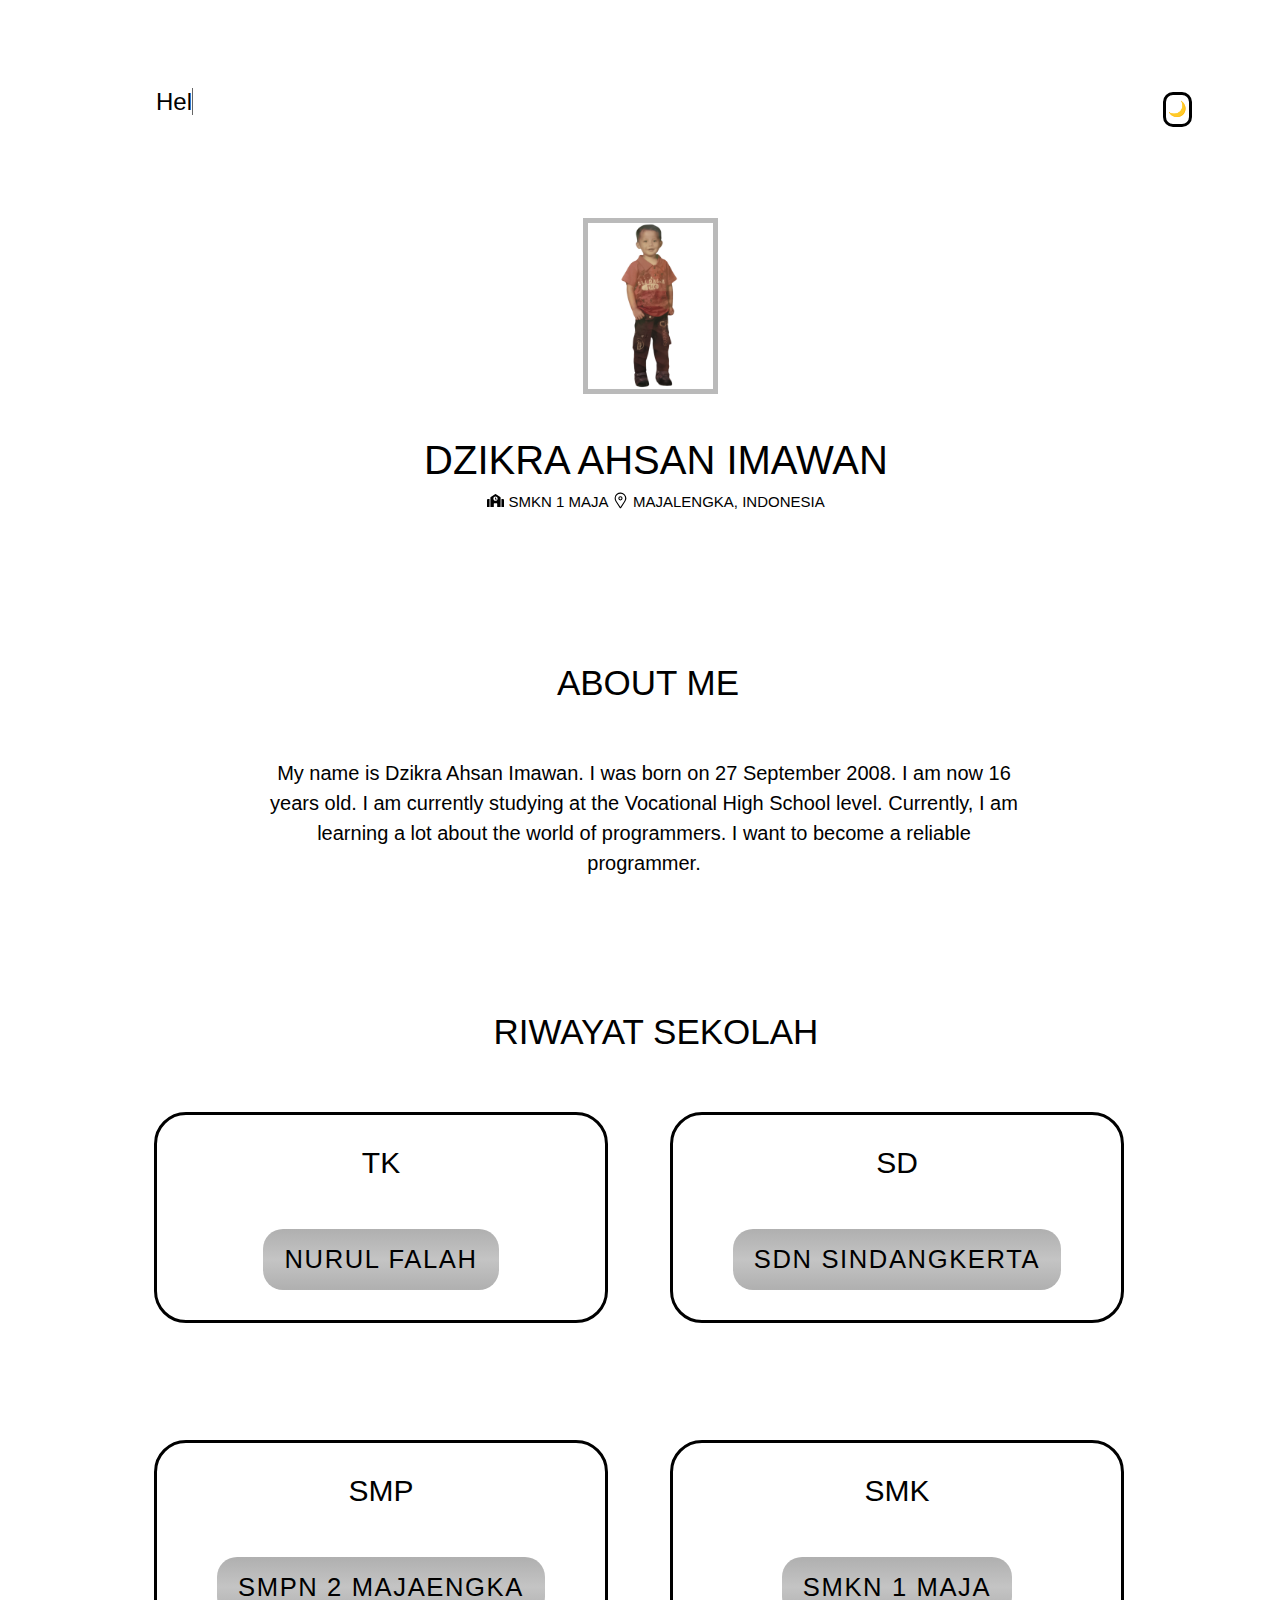
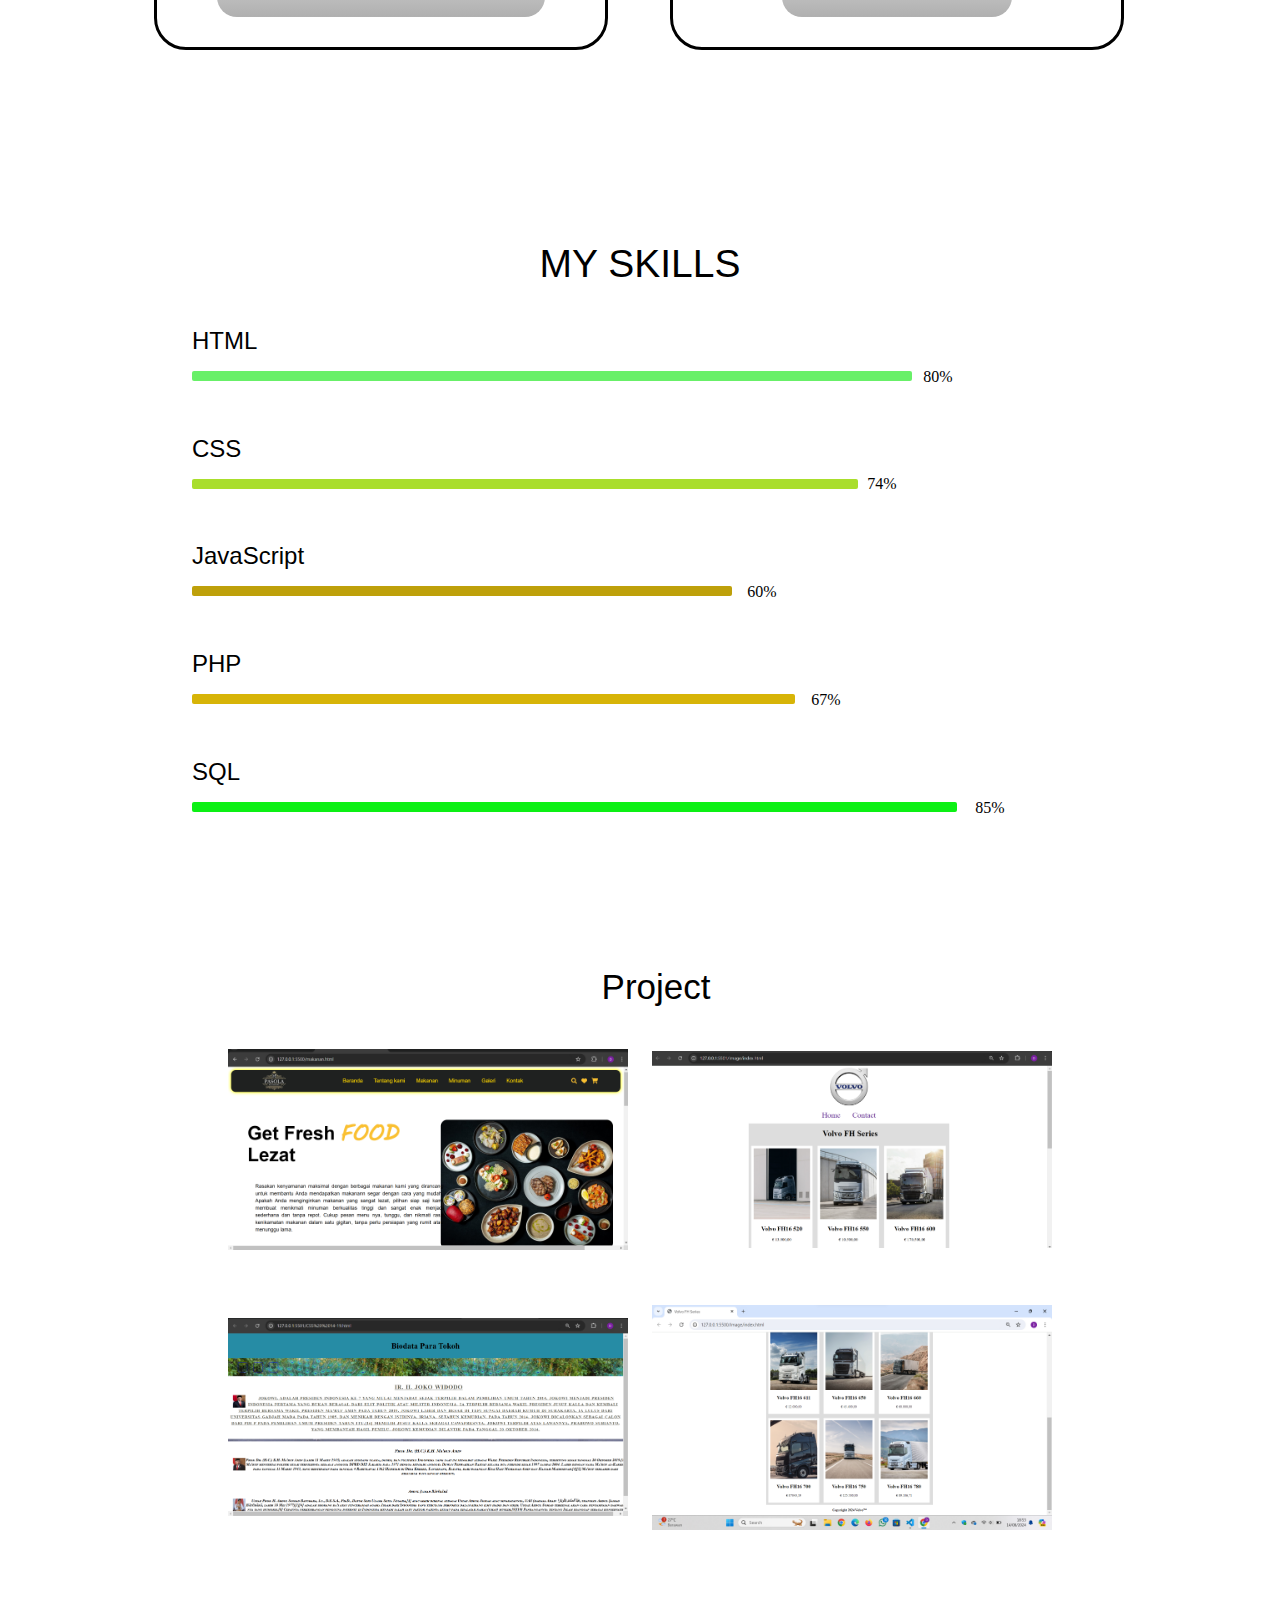
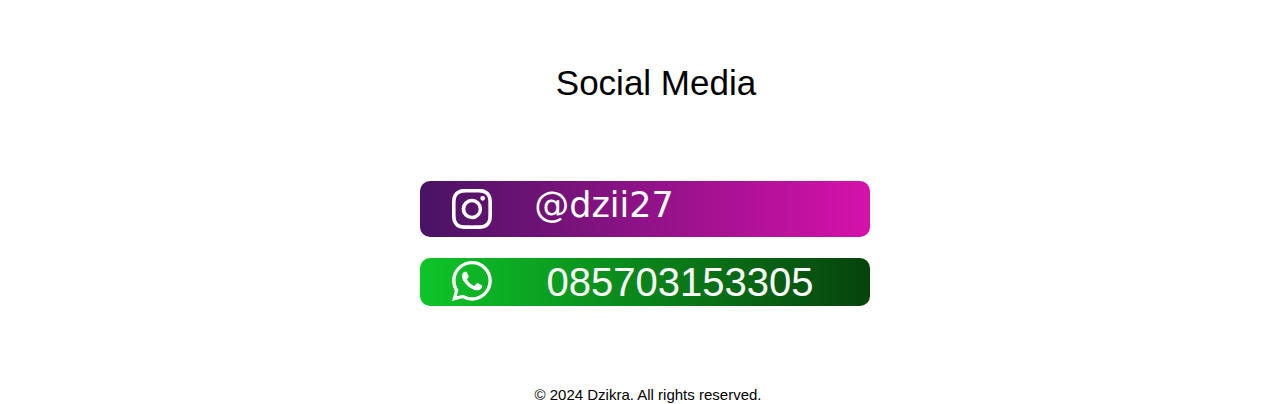
<file: portofolio/index.html>
<!DOCTYPE html>
<html lang="en">
<head>
    <meta charset="UTF-8">
    <meta name="viewport" content="width=device-width, initial-scale=1.0">
    <title>My Portofolio</title>
    <link href="https://cdn.jsdelivr.net/npm/bootstrap@5.3.3/dist/css/bootstrap.min.css" rel="stylesheet" integrity="sha384-QWTKZyjpPEjISv5WaRU9OFeRpok6YctnYmDr5pNlyT2bRjXh0JMhjY6hW+ALEwIH" crossorigin="anonymous">    
    <link rel="stylesheet" href="style.css">
    <link href="https://unpkg.com/aos@2.3.1/dist/aos.css" rel="stylesheet">

    <style>
        .container{
            width: 1280px;
            min-width: 25%;
            max-width: 100%;
            margin-top: -5rem;
        }

        @media (min-width: 400px) and (orientation: portrait) {
            .thumbnail {
                margin-left: 18.5rem;
            }
            .header {
                margin-left: 14.5rem;
                width: 600px;
            }
            .footer {
                margin-left: 14.5rem;
                width: 600px;
            }
            .animation h1 {
                width: 600px;
            }
            .abot ul {
                margin-left: 9rem;
                width: 800px;
            }
            .wordd ul {
                width: 800px;
                margin-right: 30rem;
                margin-left: -5.5rem;
            }
            .theme button {
                margin-top: -30rem;
                margin-bottom: 30rem;
            }
            .my {
                margin-left: 6rem;
                width: 900px;
            }
            .skill-bar {
                margin-right: 10rem;
            }
            .persen {
                margin-right: 5rem;
            }
            .persen2 {
                margin-right: 3.5rem;
            }
            .persen3 {
                margin-right: 1rem;
            }
            .persen4 {
                margin-right: 2.5rem;
            }
            .persen5 {
                margin-right: 100rem;
            }
            .about3 ul {
                margin-left: 19.5rem;
            }
            .about3 img {
                margin-left: 13.5rem;
            }
            .about4 ul {
                margin-left: 14.5rem;
                width: 600px;
            }
            .background {
                margin-left: -4rem;
            }
            .poin i {
                margin-left: -4rem;
            }
            .theme {
                margin-bottom: 40rem;
                margin-top: -20rem;
                margin-right: -18rem;
            }
            
            .about {
                margin-left: 11rem;
            }
            .about ul {
                text-align: center;
                width: 600px;
                margin-left: 3.40rem;
            }
        }
        
        .animation h1{
            padding: 3em 2em;
            font-size: 18px;

            margin-top: -100rem;
            margin-left: 20rem;
            font-weight: 100;
            font-size: 1.5em;
            margin: 4em;
            font-family: "FONTSPRING DEMO - Organetto",sans-serif;

        }

        .con{
            font-size: 20px;
            font-family: "FONTSPRING DEMO - Organetto",sans-serif;
            margin-top: 50px;
        }


        .thumbnail{
            text-align: center;
            width: 125px;
            position: relative;
            margin-top: 205px;
            top: 40%;
            left: 50%;
            transform: translate(-50%, -50%);
        }
        .thumbnail img{
            width: 135px;
            position: relative;
            top: 50%;
            left: 50%;
            transform: translate(-50%, -50%);
            margin: 10px;
            padding: 5px;
            background-color: rgb(186, 186, 186);
        }
        .header{
            font-size: 40px;
            font-family: "FONTSPRING DEMO - Organetto UltraBold",sans-serif;
            text-align: center;
            margin-top: -10rem;
        }
        .footer {
            font-size: 15px;
            font-family: "FONTSPRING DEMO - Organetto",sans-serif;
            text-align: center;
            margin-top: -15px;  
        }
        .about{
            width: 1280px;
            max-width: 100%;
            text-align: center;
            font-size: 35px;
            margin-top: 8rem;
            font-family: "FONTSPRING DEMO - Organetto UltraBold",sans-serif;
        }
        .about2{
            text-align: center;
            font-size: 35px;
            margin-top: -7rem;
            font-family: "FONTSPRING DEMO - Organetto UltraBold",sans-serif;
        }
        .about3{
            text-align: center;
            width: 1000px;
            max-width: 100%;
            min-width: 25%;
            font-size: 35px;
            margin-left: 8rem;
            margin-top: 9rem;
            font-family: "FONTSPRING DEMO - Organetto UltraBold",sans-serif;
        }
        .about4{
            width: 100%;
            text-align: center;
            font-size: 35px;
            margin-top: 150px;
            margin-left: 0rem;
            font-family: "FONTSPRING DEMO - Organetto UltraBold",sans-serif;
        }
        .about5 {
            width: 600px;
            text-align: center;
            font-size: 15px;
            margin-top: 80px;
            margin-left: 21rem;
            font-family: sans-serif;
            color: var(--color-fg);
        }
        .myskills{
            text-align: center;
            font-size: 35px;
            margin-top: -40px;
            font-family: "FONTSPRING DEMO - Organetto UltraBold",sans-serif;
        }
        .abot{
            text-align: center;
            font-size: 35px;
            margin-top: 9rem;
            margin-left: -1rem;
            font-family: "FONTSPRING DEMO - Organetto UltraBold",sans-serif;
        }
        .icon{
            width: 17px;
            margin-top: -5px;
        }
        .icons{
            width: 30px;
            margin-top: 17px;
        }
        .wordd{
            margin-top: 3rem;
            margin-left: 13.5rem;
            text-align: center;
            width: 800px;
            font-size: 20px;
            font-weight: 60;
            font-family: "FONTSPRING DEMO - Organetto",sans-serif;
        }

        .word{
            margin-top: -28px;
            margin-left: 270px;
            width: 600px;
        }
        .iconword h1 {
            margin-top: -3.3rem;
            margin-right: 17rem;
            color: white;
            text-align: center;
            margin-left: 200px;
            font-size: 35px;
            font-weight: 100px;
        }
        .iconword2{
            text-align: center;
            color: white;
            margin-top: -3rem;
            margin-left: 80px;
            font-size: 10px;
            font-weight: 100;
            font-family: "FONTSPRING DEMO - Organetto",sans-serif;
        }
        .poin{
            position: relative;
            margin-left: 27.5rem;
            margin-top: 5rem;
            margin-bottom: 10px;
            width: 50px;
            color: rgb(255, 255, 255);
        }
        .poin2{
            margin-left: 27.5rem;
            margin-top: 2rem;
            width: 50px;
            color: white;
        }
        .theme{
            margin-top: -3520px;
            margin-left: 1075px;
        }
        .row{
            margin-left: 30px;
            margin-top: -45px;
            width: 500px;
            border-style: solid;
            border-bottom: 100px;
            border-color: black;
        }
        .column{
            font-size: 15;
            margin-top: 15px;
            margin-left: 10px;
        }

        .services{
            margin-top: 2rem;    
        }

        .services h3{
            margin-bottom: 5rem;
            text-align: center;
            font-size: 30px;

        }
        .services-container{
            display: flex;
            width: 1000px;
            max-width: 100%;
            justify-content: center;
            flex-wrap: wrap;
            gap: 2rem;
            margin: 8rem;
            margin-top: 9rem;
            margin-left: 7rem;
        }
        .services-container .services-box{
            flex: 1 1 15rem;
            background: white;
            padding: 30px 30px 30px;
            border-radius: 2rem;
            text-align: center;
            border: 0.2rem solid;
            transition: 0.5s ease;
            margin-top: -90px;
            margin-bottom: 175px;
            margin-left: 30px;
        }
        .services-container .services-box:hover{
            border-color:#2b2b2b;
            transform: scale(1.02);
        }
        .services-box i{
            font-size: 3rem;
            color: red;
        }
        .services-box h3{
            font-size: 30px;
            color: black;
        }
        .services-box p{
            font-size: 1.6rem;
            margin: 1rem 0 3rem;
        }
        .btn{
            display: inline-block;
            padding: 10px 20px;
            background: linear-gradient(180deg, rgb(176, 176, 176), #c4c4c4, rgb(176, 176, 176));
            border-radius: 20px;
            font-size: 1.6rem;
            color: black;
            letter-spacing: 0.1rem;
            transition: 0.5s ease;            
        }
        .btn:hover{
            box-shadow: none;
        }
        .progress {
            height: 10px;
            background-color: #196caf;
            width: 0;
            margin-top: -4px;
            animation: load 2s forwards;
            border-radius: 2px;
        }
            .progress.html { width: 80%; 
             background-color: rgb(104, 240, 104);}

            .progress.css { width: 74%; 
             background-color: rgb(169, 222, 44);}

            .progress.javascript { width: 60%; 
             background-color: rgb(190, 160, 10);}

            .progress.php { width: 67%; 
             background-color: rgb(215, 180, 7);}

            .progress.sql { width: 85%; 
             background-color: rgb(12, 240, 20);}


            @keyframes load {
            from { width: 0; }
            to { width: 80%, 74%, 60%, 67%,85%; }
        }
        .my{
            font-size: 39px;
            margin-top: -30px;
        }
        .skill{
            margin-left: 180px;
            margin-top: -35px;
            width: 900px;
        }
        .skill-bar{
            margin-top: 45px;
            text-align: center;
            
        }
        .skillword{
            margin-right: 870px;
            margin-top: 70px;
            font-size: 24px;
        }
        .skillword2{
            margin-right: 900px;
            font-size: 24px;
        }
        .skillword3{
            margin-right: 800px;
            font-size: 24px;
        }
        .skillword4{
            margin-right: 900px;
            font-size: 24px;
        }
        .skillword5{
            margin-right: 900px;
            font-size: 24px;
        }
        .image{
            width: 400px;
            max-width: 100%;
            margin: 5px 7px;
            margin-top: 20px;
        }
        .image1{
            width: 400px;
            max-width: 100%;
            margin: 5px 7px;
            margin-top: 50px;
        }
        .background{
            background: linear-gradient(90deg, #491363, #d611ab);
            width: 450px;
            margin-top: -7.5rem;
            margin-left: 25.5rem;
            height: 3.5rem;
            border-radius: 10px;
        }
        .background2{
            background: linear-gradient(90deg, #0ec529, #06430c);
            width: 450px;
            margin-top: 2rem;
            height: 3rem;
            border-radius: 10px;
            margin-left: 25.5rem;
        }
        .persen{
            text-align: center;
            font-size: 1rem;
            font-weight: 300;
            font-family: fantasy;
            margin-left: 37rem;
            margin-top: -0.9rem;

        }
        .persen2{
            text-align: center;
            font-size: 1rem;
            font-weight: 300;
            font-family: fantasy;
            margin-left: 30rem;
            margin-top: -0.9rem;

        }
        .persen3{
            text-align: center;
            font-size: 1rem;
            font-weight: 300;
            font-family: fantasy;
            margin-left: 15rem;
            margin-top: -0.9rem;

        }
        .persen4{
            text-align: center;
            font-size: 1rem;
            font-weight: 300;
            font-family: fantasy;
            margin-left: 23rem;
            margin-top: -0.9rem;

        }
        .persen5{
            text-align: center;
            font-size: 1rem;
            font-weight: 300;
            font-family: fantasy;
            margin-left: 43.5rem;
            margin-top: -0.9rem;
        }
        

        

    </style>
</head>
<body>
    <div class="container">
        
        <div class="animation">
            <link href="https://fonts.googleapis.com/css?family=Raleway:200,100,400" rel="stylesheet" type="text/css" />
            <h1>
            <span
                class="txt-rotate"
                data-period="2000"
                data-rotate='[ "Hello, I Am Dzikra Ahsan Imawan"]'></span>
                </h1>
        </div>

        <div class="thumbnail">
            <img src="foto 1.png" alt="">
        </div>
        <div class="header">
            <ul>
                <a>DZIKRA AHSAN IMAWAN</a>
            </ul>
        </div>
        <div class="footer">
            <ul>
                <a><svg class="icon" margin-top="-49px" viewBox="0 0 640 512" xmlns="http://www.w3.org/2000/svg"><path d="m0 224v272c0 8.84 7.16 16 16 16h80v-320h-64c-17.67 0-32 14.33-32 32zm360-48h-24v-40c0-4.42-3.58-8-8-8h-16c-4.42 0-8 3.58-8 8v64c0 4.42 3.58 8 8 8h48c4.42 0 8-3.58 8-8v-16c0-4.42-3.58-8-8-8zm137.75-63.96-160-106.67a32.02 32.02 0 0 0 -35.5 0l-160 106.67a32.002 32.002 0 0 0 -14.25 26.62v373.34h128v-144c0-8.84 7.16-16 16-16h96c8.84 0 16 7.16 16 16v144h128v-373.33c0-10.7-5.35-20.7-14.25-26.63zm-177.75 143.96c-44.18 0-80-35.82-80-80s35.82-80 80-80 80 35.82 80 80-35.82 80-80 80zm288-64h-64v320h80c8.84 0 16-7.16 16-16v-272c0-17.67-14.33-32-32-32z"/></svg>  SMKN 1 MAJA ㅤ<svg class="icon" xmlns="http://www.w3.org/2000/svg" viewBox="0 0 512 512">
                    <path fill="var(--ci-primary-color, currentColor)" d="M253.924,127.592a64,64,0,1,0,64,64A64.073,64.073,0,0,0,253.924,127.592Zm0,96a32,32,0,1,1,32-32A32.037,32.037,0,0,1,253.924,223.592Z" class="ci-primary"/>
                    <path fill="var(--ci-primary-color, currentColor)" d="M376.906,68.515A173.922,173.922,0,0,0,108.2,286.426L229.107,472.039a29.619,29.619,0,0,0,49.635,0L399.653,286.426A173.921,173.921,0,0,0,376.906,68.515Zm-4.065,200.444L253.925,451.509,135.008,268.959C98.608,213.08,106.415,138.3,153.571,91.142a141.92,141.92,0,0,1,200.708,0C401.435,138.3,409.241,213.08,372.841,268.959Z" class="ci-primary"/>
                </svg> MAJALENGKA, INDONESIA</a>
            </ul>

    </div>

    <div class="abot">
        <ul>ABOUT ME</ul>
    </div>

        <div class="wordd">
            <ul>
                My name is Dzikra Ahsan Imawan. I was born on 27 September 2008. I am now 16 years old.  I am currently studying at the Vocational High School level. Currently, I am learning a lot about the world of programmers. I want to become a reliable programmer.
            </ul>
        </div>


            <div class="about">
                <ul>RIWAYAT SEKOLAH</ul>
                <div class="services-container">
                    <div class="services-box">
                        <i></i>
                        <h3>TK</h3>
                        <p></p>
                        <a class="btn">NURUL FALAH</a>
                    </div>
            
                    <div class="services-box">
                        <i></i>
                        <h3>SD</h3>
                        <p></p>
                        <a class="btn">SDN SINDANGKERTA</a>
                    </div>

                    <div class="services-box">
                        <i></i>
                        <h3>SMP</h3>
                        <p></p>
                        <a class="btn">SMPN 2 MAJAENGKA</a>
                    </div>

                    <div class="services-box">
                        <i></i>
                        <h3>SMK</h3>
                        <p></p>
                        <a class="btn">SMKN 1 MAJA</a>
                    </div>
                </div>
            
            </div>
            <div class="about2">
                <h1 class="my">MY SKILLS</h1>
                <div class="skill">
                <section id="skills" class="section">
                    
                    <div class="skill-bar">
                        <p class="skillword">HTML</p>
                        <div class="bar"><div class="progress html"></div></div>
                        <h2 class="persen">80%</h2>
                    </div>
                    <div class="skill-bar">
                        <p class="skillword2">CSS</p>
                        <div class="bar"><div class="progress css"></div></div>
                        <h2 class="persen2">74%</h2>
                    </div>
                    <div class="skill-bar">
                        <p class="skillword3">JavaScript</p>
                        <div class="bar"><div class="progress javascript"></div></div>
                        <h2 class="persen3">60%</h2>
                    </div>
                    <div class="skill-bar">
                        <p class="skillword4">PHP</p>
                        <div class="bar"><div class="progress php"></div></div>
                        <h2 class="persen4">67%</h2>
                    </div>
                    <div class="skill-bar">
                        <p class="skillword5">SQL</p>
                        <div class="bar"><div class="progress sql"></div></div>
                        <h2 class="persen5">85%</h2>
                    </div>
                </section>
                </div>

            </div>
            <div class="about3">
                <ul>Project</ul>
                <img class="image" src="Screenshot 2024-11-19 181201.png" alt="">
                <img class="image" src="Screenshot 2024-11-19 181807.png" alt="">
                <img class="image1" src="Screenshot 2024-11-19 181945.png" alt="">
                <img class="image1" src="mobil volvo.png" alt="">
            </div>
            <div class="word">
                <ul>
                </ul>
            </div>
            <div class="about4">
                <ul>Social Media</ul>
            </div>
            <div class="poin">
                <i class="bi bi-instagram"></i>
                <svg xmlns="http://www.w3.org/2000/svg" width="40" height="40" fill="currentColor" class="bi bi-instagram" viewBox="0 0 16 16">
                    <path d="M8 0C5.829 0 5.556.01 4.703.048 3.85.088 3.269.222 2.76.42a3.9 3.9 0 0 0-1.417.923A3.9 3.9 0 0 0 .42 2.76C.222 3.268.087 3.85.048 4.7.01 5.555 0 5.827 0 8.001c0 2.172.01 2.444.048 3.297.04.852.174 1.433.372 1.942.205.526.478.972.923 1.417.444.445.89.719 1.416.923.51.198 1.09.333 1.942.372C5.555 15.99 5.827 16 8 16s2.444-.01 3.298-.048c.851-.04 1.434-.174 1.943-.372a3.9 3.9 0 0 0 1.416-.923c.445-.445.718-.891.923-1.417.197-.509.332-1.09.372-1.942C15.99 10.445 16 10.173 16 8s-.01-2.445-.048-3.299c-.04-.851-.175-1.433-.372-1.941a3.9 3.9 0 0 0-.923-1.417A3.9 3.9 0 0 0 13.24.42c-.51-.198-1.092-.333-1.943-.372C10.443.01 10.172 0 7.998 0zm-.717 1.442h.718c2.136 0 2.389.007 3.232.046.78.035 1.204.166 1.486.275.373.145.64.319.92.599s.453.546.598.92c.11.281.24.705.275 1.485.039.843.047 1.096.047 3.231s-.008 2.389-.047 3.232c-.035.78-.166 1.203-.275 1.485a2.5 2.5 0 0 1-.599.919c-.28.28-.546.453-.92.598-.28.11-.704.24-1.485.276-.843.038-1.096.047-3.232.047s-2.39-.009-3.233-.047c-.78-.036-1.203-.166-1.485-.276a2.5 2.5 0 0 1-.92-.598 2.5 2.5 0 0 1-.6-.92c-.109-.281-.24-.705-.275-1.485-.038-.843-.046-1.096-.046-3.233s.008-2.388.046-3.231c.036-.78.166-1.204.276-1.486.145-.373.319-.64.599-.92s.546-.453.92-.598c.282-.11.705-.24 1.485-.276.738-.034 1.024-.044 2.515-.045zm4.988 1.328a.96.96 0 1 0 0 1.92.96.96 0 0 0 0-1.92m-4.27 1.122a4.109 4.109 0 1 0 0 8.217 4.109 4.109 0 0 0 0-8.217m0 1.441a2.667 2.667 0 1 1 0 5.334 2.667 2.667 0 0 1 0-5.334"/>
                </svg>
            </div>

            <div class="poin2">
                <i class="bi bi-whatsapp"></i>
                <svg xmlns="http://www.w3.org/2000/svg" width="40" height="40" fill="currentColor" class="bi bi-whatsapp" viewBox="0 0 16 16">
                    <path d="M13.601 2.326A7.85 7.85 0 0 0 7.994 0C3.627 0 .068 3.558.064 7.926c0 1.399.366 2.76 1.057 3.965L0 16l4.204-1.102a7.9 7.9 0 0 0 3.79.965h.004c4.368 0 7.926-3.558 7.93-7.93A7.9 7.9 0 0 0 13.6 2.326zM7.994 14.521a6.6 6.6 0 0 1-3.356-.92l-.24-.144-2.494.654.666-2.433-.156-.251a6.56 6.56 0 0 1-1.007-3.505c0-3.626 2.957-6.584 6.591-6.584a6.56 6.56 0 0 1 4.66 1.931 6.56 6.56 0 0 1 1.928 4.66c-.004 3.639-2.961 6.592-6.592 6.592m3.615-4.934c-.197-.099-1.17-.578-1.353-.646-.182-.065-.315-.099-.445.099-.133.197-.513.646-.627.775-.114.133-.232.148-.43.05-.197-.1-.836-.308-1.592-.985-.59-.525-.985-1.175-1.103-1.372-.114-.198-.011-.304.088-.403.087-.088.197-.232.296-.346.1-.114.133-.198.198-.33.065-.134.034-.248-.015-.347-.05-.099-.445-1.076-.612-1.47-.16-.389-.323-.335-.445-.34-.114-.007-.247-.007-.38-.007a.73.73 0 0 0-.529.247c-.182.198-.691.677-.691 1.654s.71 1.916.81 2.049c.098.133 1.394 2.132 3.383 2.992.47.205.84.326 1.129.418.475.152.904.129 1.246.08.38-.058 1.171-.48 1.338-.943.164-.464.164-.86.114-.943-.049-.084-.182-.133-.38-.232"/>
                </svg>
            </div>
                
                <div class="background"></div>
                    <div class="iconword">
                        <h1>@dzii27</h1>
                    </div>
                

                <div class="background2"></div>
                    <div class="iconword2">
                        <h1>085703153305</h1>
                    </div>

                <div>
                     <h1 class="about5">© 2024 Dzikra. All rights reserved.</h1>
                </div>

                </div>
            </div>
        </div>
    </body>
</html>
<html data-theme="light">
  <body>
    <div class="theme">
<button
    type="button"
    data-theme-toggle
    aria-label="Light">Light</button>

    <script>
    function calculateSettingAsThemeString({ localStorageTheme, systemSettingDark }) {
        if (localStorageTheme !== null) {
          return localStorageTheme;
        }
      
        if (systemSettingDark.matches) {
          return "dark";
        }
      
        return "light";
      }
      
      
      function updateButton({ buttonEl, isDark }) {
        const newCta = isDark ? "🌞" : "🌙";
        buttonEl.setAttribute("aria-label", newCta);
        buttonEl.innerText = newCta;
      }
      
      function updateThemeOnHtmlEl({ theme }) {
        document.querySelector("html").setAttribute("data-theme", theme);
      }
      
      
      const button = document.querySelector("[data-theme-toggle]");
      const localStorageTheme = localStorage.getItem("theme");
      const systemSettingDark = window.matchMedia("(prefers-color-scheme: dark)");
      
      let currentThemeSetting = calculateSettingAsThemeString({ localStorageTheme, systemSettingDark });
      
      updateButton({ buttonEl: button, isDark: currentThemeSetting === "dark" });
      updateThemeOnHtmlEl({ theme: currentThemeSetting });
      
      button.addEventListener("click", (event) => {
        const newTheme = currentThemeSetting === "dark" ? "light" : "dark";
      
        localStorage.setItem("theme", newTheme);
        updateButton({ buttonEl: button, isDark: newTheme === "dark" });
        updateThemeOnHtmlEl({ theme: newTheme });
      
        currentThemeSetting = newTheme;
      });
      </script>

      <script>
        var TxtRotate = function(el, toRotate, period) {
        this.toRotate = toRotate;
        this.el = el;
        this.loopNum = 0;
        this.period = parseInt(period, 10) || 2000;
        this.txt = '';
        this.tick();
        this.isDeleting = false;
        };

        TxtRotate.prototype.tick = function() {
        var i = this.loopNum % this.toRotate.length;
        var fullTxt = this.toRotate[i];

        if (this.isDeleting) {
            this.txt = fullTxt.substring(0, this.txt.length - 1);
        } else {
            this.txt = fullTxt.substring(0, this.txt.length + 1);
        }

        this.el.innerHTML = '<span class="wrap">'+this.txt+'</span>';

        var that = this;
        var delta = 300 - Math.random() * 100;

        if (this.isDeleting) { delta /= 2; }

        if (!this.isDeleting && this.txt === fullTxt) {
            delta = this.period;
            this.isDeleting = true;
        } else if (this.isDeleting && this.txt === '') {
            this.isDeleting = false;
            this.loopNum++;
            delta = 500;
        }

        setTimeout(function() {
            that.tick();
        }, delta);
        };

        window.onload = function() {
        var elements = document.getElementsByClassName('txt-rotate');
        for (var i=0; i<elements.length; i++) {
            var toRotate = elements[i].getAttribute('data-rotate');
            var period = elements[i].getAttribute('data-period');
            if (toRotate) {
            new TxtRotate(elements[i], JSON.parse(toRotate), period);
            }
        }
        // INJECT CSS
        var css = document.createElement("style");
        css.type = "text/css";
        css.innerHTML = ".txt-rotate > .wrap { border-right: 0.08em solid #666 }";
        document.body.appendChild(css);
        };
      </script>

    </div>
  </body>
</html>
</file>
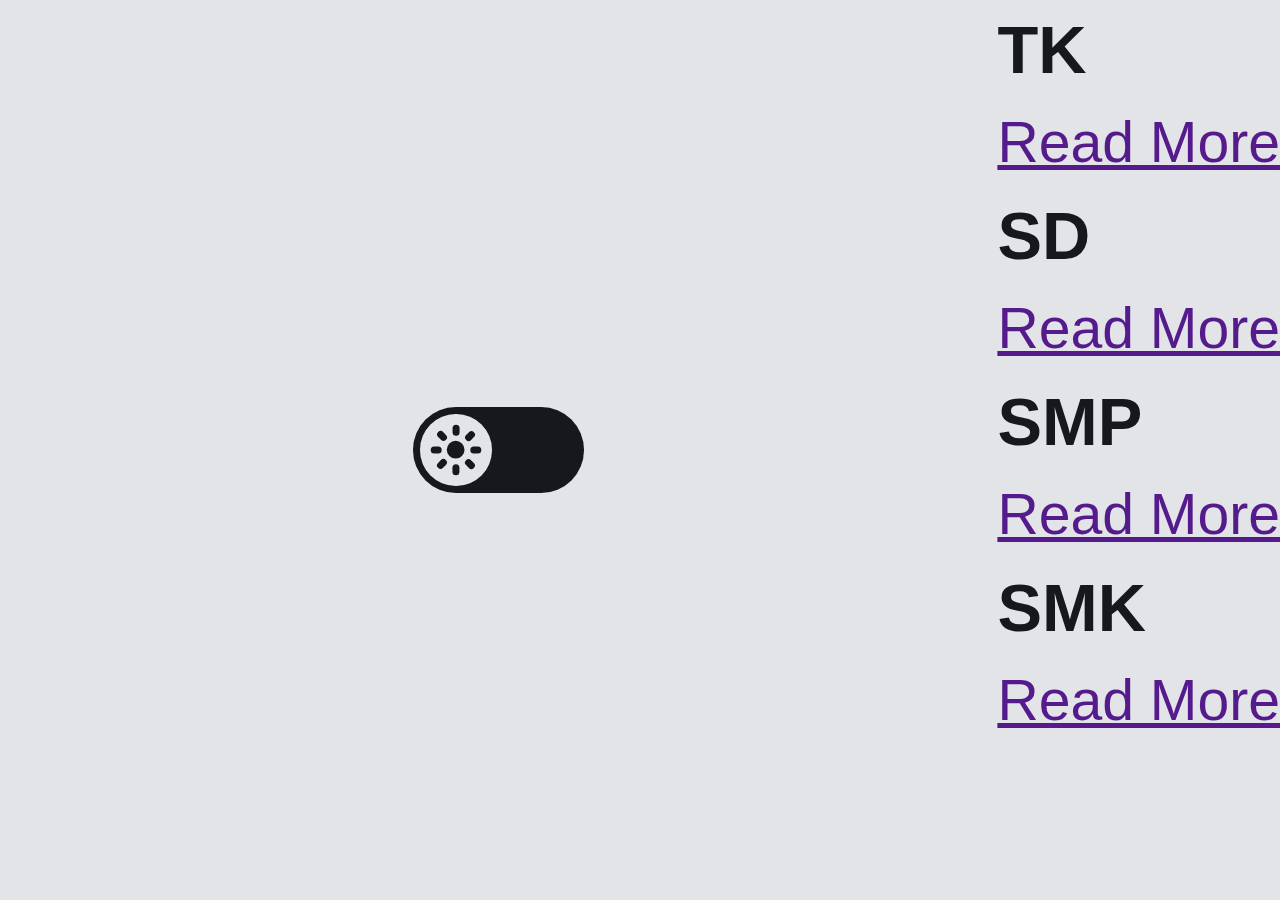
<file: style.html>
<html>
    <body>
        <label class="switch">
            <input class="switch__input" type="checkbox" role="switch" />
            <span class="switch__icon">
                <span class="switch__icon-part switch__icon-part--1"></span>
                <span class="switch__icon-part switch__icon-part--2"></span>
                <span class="switch__icon-part switch__icon-part--3"></span>
                <span class="switch__icon-part switch__icon-part--4"></span>
                <span class="switch__icon-part switch__icon-part--5"></span>
                <span class="switch__icon-part switch__icon-part--6"></span>
                <span class="switch__icon-part switch__icon-part--7"></span>
                <span class="switch__icon-part switch__icon-part--8"></span>
                <span class="switch__icon-part switch__icon-part--9"></span>
                <span class="switch__icon-part switch__icon-part--10"></span>
                <span class="switch__icon-part switch__icon-part--11"></span>
            </span>
            <span class="switch__sr">Dark Mode</span>
        </label>
    </body>
</html>

<style>
* {
  border: 0;
  box-sizing: border-box;
  margin: 0;
  padding: 0;
}


:root {
  --hue: 223;
  --trans-dur: 0.4s;
  --trans-timing: cubic-bezier(0.65, 0, 0.35, 1);
  font-size: calc(40px + (80 - 40) * (100vw - 320px) / (2560 - 320));
}


body,
input {
  color: hsl(var(--hue), 10%, 10%);
  font: 1em/1.5 sans-serif;
}

body {
  background-color: hsl(var(--hue), 10%, 90%);
  display: flex;
  height: 100vh;
  transition:
      background-color var(--trans-dur),
      color var(--trans-dur);
}

.switch,
.switch__input {
  position: relative;
  -webkit-tap-highlight-color: transparent;
}

.switch {
  margin: auto;
}

.switch__input,
.switch__input:before {
  background-color: hsl(var(--hue), 10%, 10%);
}

.switch__input {
  border-radius: 0.75em;
  cursor: pointer;
  display: block;
  width: 3em;
  height: 1.5em;
  transition: background-color var(--trans-dur) var(--trans-timing);
  -webkit-appearance: none;
  appearance: none;
}

.switch__input:before {
  border-radius: 50%;
  content: "";
  display: block;
  position: absolute;
  top: 0.125em;
  left: 0.125em;
  width: 1.25em;
  height: 1.25em;
  transition:
      background-color var(--trans-dur) var(--trans-timing),
      transform var(--trans-dur) var(--trans-timing);
}

.switch__icon,
.switch__icon-part {
  display: block;
  position: absolute;
  top: 0;
  left: 0;
}

.switch__icon {
  background-color: hsl(var(--hue), 10%, 90%);
  border-radius: 50%;
  overflow: hidden;
  pointer-events: none;
  top: 0.125em;
  left: 0.125em;
  width: 1.25em;
  height: 1.25em;
  transition: transform var(--trans-dur) var(--trans-timing);
}

.switch__icon-part {
  transition:
      box-shadow var(--trans-dur) var(--trans-timing),
      transform var(--trans-dur) var(--trans-timing);
}

.switch__icon-part--1,
.switch__icon-part--2,
.switch__icon-part--3 {
  border-radius: 50%;
}

.switch__icon-part--1 {
  background-color: hsl(var(--hue), 10%, 90%);
  top: calc(50% - 0.375em);
  left: calc(50% - 0.375em);
  width: 0.75em;
  height: 0.75em;
}

.switch__icon-part--2 {
  background-color: hsl(var(--hue), 10%, 10%);
  top: calc(50% - 0.4375em);
  left: calc(50% - 0.0625em);
  width: 0.5em;
  height: 0.5em;
  transform: translate(-0.1875em, 0.1875em) scale(0.2);
}

.switch__icon-part--3 {
  box-shadow: 0 0 0 0.625em hsl(var(--hue), 10%, 10%) inset;
  width: 1.25em;
  height: 1.25em;
  transform: scale(0.25);
}

.switch__icon-part--3~.switch__icon-part {
  background-color: hsl(var(--hue), 10%, 10%);
  border-radius: 0.0625em;
  top: 50%;
  left: 50%;
  width: 0.125em;
  height: 0.1875em;
  transform-origin: 50% 0;
}

.switch__icon-part--4 {
  transform: translateX(-50%) rotate(0) translateY(0.25em);
}

.switch__icon-part--5 {
  transform: translateX(-50%) rotate(45deg) translateY(0.25em);
}

.switch__icon-part--6 {
  transform: translateX(-50%) rotate(90deg) translateY(0.25em);
}

.switch__icon-part--7 {
  transform: translateX(-50%) rotate(135deg) translateY(0.25em);
}

.switch__icon-part--8 {
  transform: translateX(-50%) rotate(180deg) translateY(0.25em);
}

.switch__icon-part--9 {
  transform: translateX(-50%) rotate(225deg) translateY(0.25em);
}

.switch__icon-part--10 {
  transform: translateX(-50%) rotate(270deg) translateY(0.25em);
}

.switch__icon-part--11 {
  transform: translateX(-50%) rotate(315deg) translateY(0.25em);
}

.switch__sr {
  overflow: hidden;
  position: absolute;
  width: 1px;
  height: 1px;
}

/* `:checked` state */
.switch__input:checked {
  background-color: hsl(var(--hue), 10%, 90%);
}

.switch__input:checked:before,
.switch__input:checked~.switch__icon {
  transform: translateX(1.5em);
}

.switch__input:checked~.switch__icon .switch__icon-part--2 {
  transform: translate(0, 0) scale(1);
}

.switch__input:checked~.switch__icon .switch__icon-part--3 {
  box-shadow: 0 0 0 0.25em hsl(var(--hue), 10%, 10%) inset;
  transform: scale(1);
}

.switch__input:checked~.switch__icon .switch__icon-part--4 {
  transform: translateX(-50%) rotate(0) translateY(0.625em) scale(0);
}

.switch__input:checked~.switch__icon .switch__icon-part--5 {
  transform: translateX(-50%) rotate(45deg) translateY(0.625em) scale(0);
}

.switch__input:checked~.switch__icon .switch__icon-part--6 {
  transform: translateX(-50%) rotate(90deg) translateY(0.625em) scale(0);
}

.switch__input:checked~.switch__icon .switch__icon-part--7 {
  transform: translateX(-50%) rotate(135deg) translateY(0.625em) scale(0);
}

.switch__input:checked~.switch__icon .switch__icon-part--8 {
  transform: translateX(-50%) rotate(180deg) translateY(0.625em) scale(0);
}

.switch__input:checked~.switch__icon .switch__icon-part--9 {
  transform: translateX(-50%) rotate(225deg) translateY(0.625em) scale(0);
}

.switch__input:checked~.switch__icon .switch__icon-part--10 {
  transform: translateX(-50%) rotate(270deg) translateY(0.625em) scale(0);
}

.switch__input:checked~.switch__icon .switch__icon-part--11 {
  transform: translateX(-50%) rotate(315deg) translateY(0.625em) scale(0);
}

body:has(.switch__input:checked) {
  background-color: hsl(var(--hue), 10%, 10%);
  color: hsl(var(--hue), 10%, 90%);
}
</style>








  <div class="services-container">
      <div class="services-box">
          <i  style="margin-bottom: 2.5rem;"></i>
          <h3>TK</h3>
          <p></p>
          <a href="" class="btn">Read More</a>
      </div>

      <div class="services-box">
          <i   style="margin-bottom: 2.5rem;"></i>
          <h3>SD</h3>
          <p></p>
          <a href="" class="btn">Read More</a>
      </div>
      
      <div class="services-box">
          <i   style="margin-bottom: 2.5rem;"></i>
          <h3>SMP</h3>
          <p></p>
          <a href="" class="btn">Read More</a>
      </div>

      <div class="services-box">
          <i   style="margin-bottom: 2.5rem;"></i>
          <h3>SMK</h3>
          <p></p>
          <a href="" class="btn">Read More</a>
      </div>

  </div>
</file>
<file: style.css>
.container{
    width: 1280px;
    min-width: 25%;
    max-width: 100%;
    margin-top: -5rem;
}


@media (min-width: 400px) and (orientation: portrait) {
    .thumbnail {
        margin-left: 18.5rem;
    }
    .header {
        margin-left: 14.5rem;
        width: 600px;
        font-weight: 400;
    }
    .footer {
        margin-left: 14.2rem;
        width: 600px;
        font-weight: 400;
    }
    .animation h1 {
        width: 600px;
        font-weight: 400;
    }
    .abot ul {
        margin-left: 9rem;
        width: 800px;
        font-weight: 400;
    }
    .wordd ul {
        width: 800px;
        margin-right: 30rem;
        margin-left: -5.5rem;
        font-weight: 400;
    }
    .my {
        margin-left: 6rem;
        width: 900px;
        font-weight: 400;
    }
    .skill-bar {
        margin-right: 10rem;
    }
    .skillword {
        font-weight: 400;
    }
    .skillword2 {
        font-weight: 400;
    }
    .skillword3 {
        font-weight: 400;
    }
    .skillword4 {
        font-weight: 400;
    }
    .skillword5 {
        font-weight: 400;
    }
    .persen {
        margin-right: 5rem;
        font-weight: 400;
    }
    .persen2 {
        margin-right: 3.5rem;
        font-weight: 400;
    }
    .persen3 {
        margin-right: 1rem;
        font-weight: 400;
    }
    .persen4 {
        margin-right: 2.5rem;
        font-weight: 400;
    }
    .persen5 {
        margin-left: 15rem;
        font-weight: 400;
    }
    .about3 ul {
        margin-left: 19.5rem;
        font-weight: 400;
    }
    .about3 img {
        margin-left: 13.5rem;
    }
    .about4 ul {
        margin-left: 14.5rem;
        width: 600px;
        font-weight: 400;
    }
    .button {
        margin-top: -20rem;
        margin-left: 10rem;
        margin-bottom: -20rem;
    }
    .background {
        width: 400px;
        margin-right: 10rem;
        margin-left: 10rem;
    }
    .background2 {
        width: 400px;
        margin-left: -20rem;
        margin-right: 15rem;
    }
    .poin i {
        margin-left: -3rem;
    }
    .poin2 i {
        margin-left: -3rem;
    }
    .iconword {
        margin-left: 17rem;
        font-weight: 400;
    }
    .iconword2 h1 {
        margin-left: 25rem;
        margin-top: 0.4rem;
        font-weight: 400;
    }
    .skill-bar h2 {
        font-weight: 400;
    }
    .services-box h3 {
        font-weight: 400;
    }
    .btn {
        font-weight: 400;
    }
    .about {
        margin-left: 11rem;
        font-weight: 400;
    }
    .about2 {
        font-weight: 400;
    }
    .about3 {
        font-weight: 400;
    }
    .about4 {
        font-weight: 400;
    }
    .about ul {
        text-align: center;
        width: 600px;
        margin-left: 3.40rem;
        font-weight: 400;
    }
    .about5 {
        margin-left: -6rem;
        text-align: center;
        font-weight: 200;
    }
    .theme {
        margin-right: 5rem;
        margin-bottom: 30rem;
    }
}




[data-theme="light"] {
    --color-bg: #ffffff;
    --color-fg: #000000;
}

[data-theme="dark"] {
    --color-bg: #000000;
    --color-fg: #ffffff;
}

body {
    background-color: var(--color-bg);
    color: var(--color-fg);
    display: block;
    min-height: 100px;
    place-items: center;
}

button {
    font-size: 15px;
    font-weight: bold;
    padding: 3px 2px;
    transition: all var(--global-transition-time) ease-in-out;
    border-radius: 10px;
    border-width: 20px;
    cursor: pointer;
    color: var(--color-fg);
    background-color: var(--color-bg);
    border: 3px solid var(--color-fg);
}
.button {
    margin-left: 5rem;
    margin-top: -20rem;
    margin-bottom: -20rem;
}


.comfortaa.uniquifier {
    font-family: "Comfortaa", sans-serif;
    font-optical-sizing: auto;
    font-weight: weight;
    font-style: normal;
  }


.animation h1{
    padding: 3em 2em;
    font-size: 18px;
    margin-top: -100rem;
    margin-left: 20rem;
    font-weight: 1000;
    font-size: 1.5em;
    margin: 4em;
    font-family: "FONTSPRING DEMO - Organetto UltraBold",sans-serif;

}

.con{
    font-size: 20px;
    font-family: "Comfortaa", sans-serif;
    margin-top: 50px;
}


.thumbnail{
    text-align: center;
    width: 125px;
    position: relative;
    margin-top: 22rem;
    margin-left: -50rem;
}
.thumbnail img{
    width: 225px;
    position: relative;
    top: 50%;
    left: 50%;
    transform: translate(-50%, -50%);
    margin: 10px;
    padding: 5px;
    background-color: rgb(202, 202, 202);
    border-radius: 1%;
}
.header{
    font-size: 20px;
    font-family: "Gabarito", sans-serif;
    margin-top: -22rem;
    font-weight: 1000;
    margin-left: 9rem;
}
.footer {
    font-size: 15px;
    font-family: "FONTSPRING DEMO - Organetto",sans-serif;
    text-align: center;
    margin-top: -15px;  
    color: var(--color-fg);
    background-color: var(--color-bg);
}
.about{
    width: 1280px;
    max-width: 100%;
    text-align: center;
    font-size: 35px;
    margin-top: 8rem;
    margin-left: 0rem;
    font-family: "FONTSPRING DEMO - Organetto UltraBold",sans-serif;
}
.about2{
    text-align: center;
    font-size: 35px;
    margin-top: -7rem;
    margin-left: 3rem;
    font-family: "FONTSPRING DEMO - Organetto UltraBold",sans-serif;
}
.about3{
    text-align: center;
    width: 1000px;
    max-width: 100%;
    min-width: 25%;
    font-size: 35px;
    margin-left: 0rem;
    margin-top: 9rem;
    font-family: "FONTSPRING DEMO - Organetto UltraBold",sans-serif;
}
.about4{
    width: 100%;
    text-align: center;
    font-size: 35px;
    margin-top: 150px;
    margin-left: 0rem;
    font-family: "FONTSPRING DEMO - Organetto UltraBold",sans-serif;
}
.about5 h1 {
    width: 600px;
    text-align: center;
    font-size: 20px;
    font-weight: 5rem;
    margin-top: 80px;
    margin-left: 0rem;
    font-family: sans-serif;
    color: var(--color-fg);
}
.myskills{
    text-align: center;
    font-size: 35px;
    margin-top: -40px;
    font-family: "FONTSPRING DEMO - Organetto UltraBold",sans-serif;
}
.abot{
    text-align: center;
    font-size: 35px;
    margin-top: 14rem;
    margin-left: 0rem;
    font-family: "FONTSPRING DEMO - Organetto UltraBold",sans-serif;
}
.icon{
    width: 17px;
    margin-top: -5px;
    color: var(--color-fg);
    background-color: var(--color-bg);
}
.icons{
    width: 30px;
    margin-top: 17px;
    color: var(--color-fg);
    background-color: var(--color-bg);
}
.wordd{
    margin-top: 3rem;
    margin-left: -1rem;
    text-align: center;
    width: 800px;
    font-size: 20px;
    font-weight: 60;
    font-family: "FONTSPRING DEMO - Organetto",sans-serif;
}

.word{
    margin-top: -28px;
    margin-left: 270px;
    width: 600px;
}
.iconword h1 {
    margin-top: -3.3rem;
    margin-right: 17rem;
    color: white;
    text-align: center;
    margin-left: 200px;
    font-size: 35px;
    font-weight: 100px;
}
.iconword2{
    text-align: center;
    color: white;
    margin-top: -3rem;
    margin-left: 80px;
    font-size: 10px;
    font-weight: 100;
    font-family: "FONTSPRING DEMO - Organetto",sans-serif;
}
.poin{
    position: relative;
    margin-left: -20rem;
    margin-top: 5rem;
    margin-bottom: 10px;
    width: 50px;
    color: rgb(255, 255, 255);
}
.poin2{
    margin-left: -20rem;
    margin-top: 2rem;
    width: 50px;
    color: white;
}
.theme{
    margin-top: -3650px;
    display: block;
    margin-left: 750px;
    justify-content: center;
}
.row{
    margin-left: 30px;
    margin-top: -45px;
    width: 500px;
    border-style: solid;
    border-bottom: 100px;
    border-color: black;
}
.column{
    font-size: 15;
    margin-top: 15px;
    margin-left: 10px;
}

.services{
    margin-top: 2rem;    
}

.services h3{
    margin-bottom: 5rem;
    text-align: center;
    font-size: 30px;

}
.services-container{
    display: flex;
    width: 1000px;
    max-width: 100%;
    justify-content: center;
    flex-wrap: wrap;
    gap: 2rem;
    margin: 8rem;
    margin-top: 9rem;
    margin-left: 7rem;
}
.services-container .services-box{
    flex: 1 1 15rem;
    background: white;
    padding: 30px 30px 30px;
    border-radius: 2rem;
    text-align: center;
    border: 0.2rem solid;
    transition: 0.5s ease;
    margin-top: -90px;
    margin-bottom: 175px;
    margin-left: 30px;
}
.services-container .services-box:hover{
    border-color:#2b2b2b;
    transform: scale(1.02);
}
.services-box i{
    font-size: 3rem;
    color: red;
}
.services-box h3{
    font-size: 30px;
    color: black;
}
.services-box p{
    font-size: 1.6rem;
    margin: 1rem 0 3rem;
}
.btn{
    display: inline-block;
    padding: 10px 20px;
    background: linear-gradient(180deg, rgb(176, 176, 176), #c4c4c4, rgb(176, 176, 176));
    border-color: black;
    border-width: 3px;
    border-radius: 20px;
    font-size: 1.6rem;
    color: black;
    letter-spacing: 0.1rem;            
}
.btn:hover{
    box-shadow: none;
}
.progress {
    height: 10px;
    background-color: #196caf;
    width: 0;
    margin-top: -4px;
    animation: load 2s forwards;
    border-radius: 2px;
    margin-right: 0rem;
}
    .progress.html { width: 80%; 
     background-color: rgb(104, 240, 104);}

    .progress.css { width: 74%; 
     background-color: rgb(169, 222, 44);}

    .progress.javascript { width: 60%; 
     background-color: rgb(190, 160, 10);}

    .progress.php { width: 67%; 
     background-color: rgb(215, 180, 7);}

    .progress.sql { width: 85%; 
     background-color: rgb(12, 240, 20);}


    @keyframes load {
    from { width: 0; }
    to { width: 80%, 74%, 60%, 67%,85%; }
}
.my{
    font-size: 39px;
    margin-top: -30px;
}
.skill{
    margin-left: 50px;
    margin-top: -35px;
    width: 900px;
}
.skill-bar{
    margin-top: 45px;
    text-align: center;
    margin-right: 0rem;
    
}
.skillword{
    margin-right: 870px;
    margin-top: 70px;
    font-size: 24px;
}
.skillword2{
    margin-right: 900px;
    font-size: 24px;
}
.skillword3{
    margin-right: 800px;
    font-size: 24px;
}
.skillword4{
    margin-right: 900px;
    font-size: 24px;
}
.skillword5{
    margin-right: 900px;
    font-size: 24px;
}
.image{
    width: 400px;
    max-width: 100%;
    margin: 5px 7px;
    margin-top: 20px;
}
.image1{
    width: 400px;
    max-width: 100%;
    margin: 5px 7px;
    margin-top: 50px;
}
.background{
    background: linear-gradient(90deg, #491363, #d611ab);
    width: 600px;
    margin-top: -7.5rem;
    margin-left: 2rem;
    height: 3.5rem;
    border-radius: 10px;
}
.background2{
    background: linear-gradient(90deg, #0ec529, #06430c);
    width: 600px;
    margin-top: 2rem;
    height: 3rem;
    border-radius: 10px;
    margin-left: 2rem;
}
.persen{
    text-align: center;
    font-size: 1rem;
    font-weight: 300;
    font-family: fantasy;
    margin-left: 37rem;
    margin-top: -0.9rem;

}
.persen2{
    text-align: center;
    font-size: 1rem;
    font-weight: 300;
    font-family: fantasy;
    margin-left: 30rem;
    margin-top: -0.9rem;

}
.persen3{
    text-align: center;
    font-size: 1rem;
    font-weight: 300;
    font-family: fantasy;
    margin-left: 15rem;
    margin-top: -0.9rem;

}
.persen4{
    text-align: center;
    font-size: 1rem;
    font-weight: 300;
    font-family: fantasy;
    margin-left: 23rem;
    margin-top: -0.9rem;

}
.persen5{
    text-align: center;
    font-size: 1rem;
    font-weight: 300;
    font-family: fantasy;
    margin-left: 43.5rem;
    margin-top: -0.9rem;
}
.school {
    width: 10rem;
    margin-top: 0.5rem;
    margin-left: 0rem;
}
.school2 {
    width: 10rem;
    margin-top: 0.5rem;
    margin-left: 0rem;
}
.school3 {
    width: 10rem;
    margin-top: 0.5rem;
    margin-left: 0rem;
}
.school4 {
    width: 10rem;
    margin-top: 0.5rem;
    margin-left: 0rem;
}
</file>
<file: portofolio/style.css>
[data-theme="light"] {
    --color-bg: #ffffff;
    --color-fg: #000000;
 }
 
 [data-theme="dark"] {
    --color-bg: #000000;
    --color-fg: #ffffff;
 }
 
 body {
   background-color: var(--color-bg);
   color: var(--color-fg);
   display: block;
   min-height: 100px;
   place-items: center;
 }
 
 button {
   font-size: 15px;
   font-weight: bold;
   padding: 3px 2px;
   transition: all var(--global-transition-time) ease-in-out;
   border-radius: 10px;
   cursor: pointer;
   color: var(--color-fg);
   background-color: var(--color-bg);
   border: 3px solid var(--color-fg);
 }
</file>
